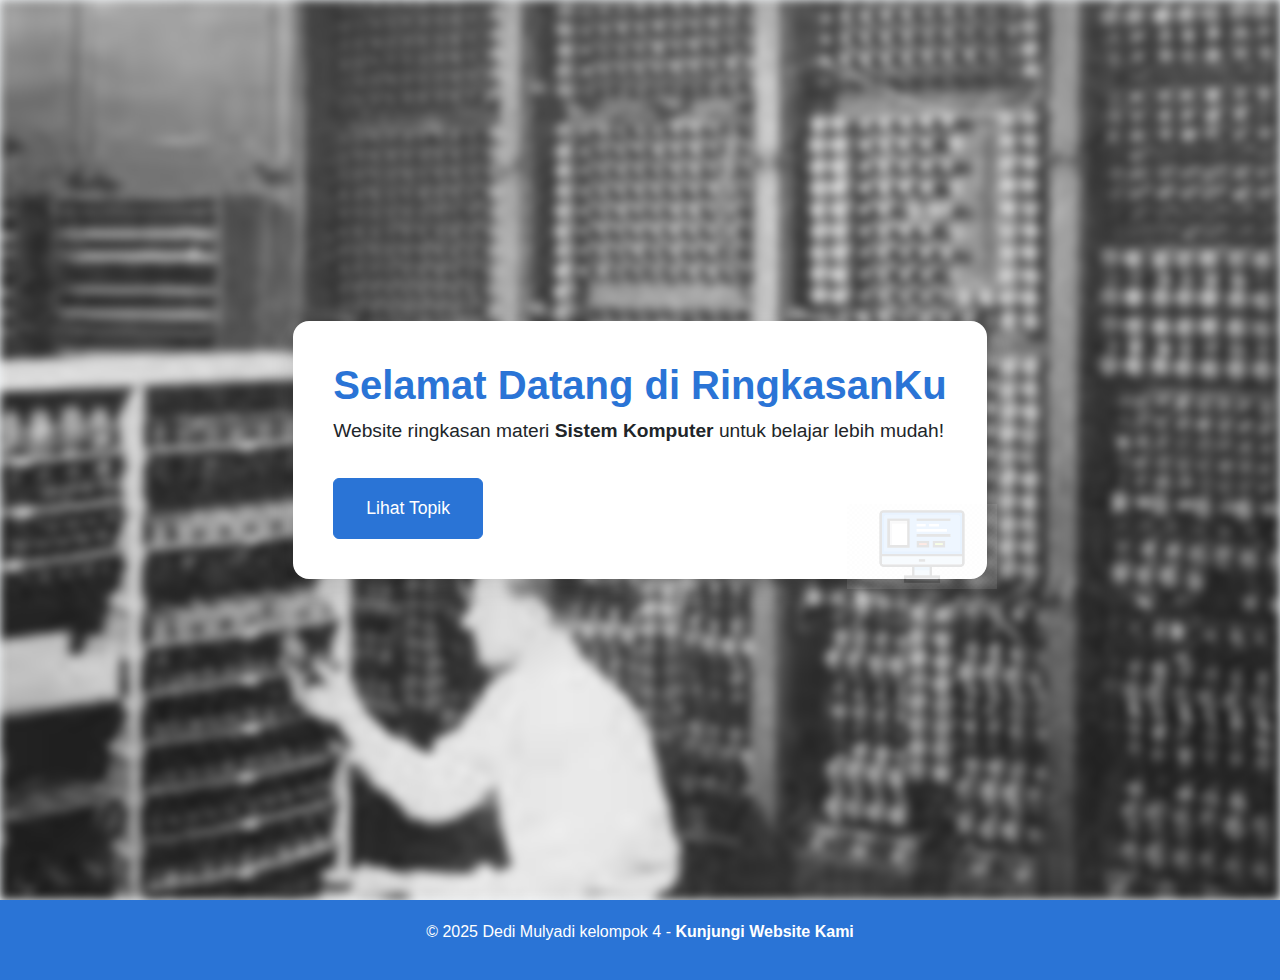
<file: index.html>
<!DOCTYPE html>
<html lang="id">
<head>
  <meta charset="UTF-8" />
  <meta name="viewport" content="width=device-width, initial-scale=1" />
  <title>RingkasanKu - Sistem Komputer</title>
  <link href="https://cdn.jsdelivr.net/npm/bootstrap@5.3.3/dist/css/bootstrap.min.css" rel="stylesheet">
  <style>
    body {
      background-color: #f5f8fa;
      font-family: 'Arial', sans-serif;
    }
    .welcome-box {
      background-color: #ffffff;
      padding: 2.5rem;
      border-radius: 1rem;
      box-shadow: 0 10px 25px rgba(0, 0, 0, 0.1);
      position: relative;
      z-index: 1;
    }
    .welcome-box h1 {
      color: #2a74d6;
      font-size: 2.5rem;
      font-weight: bold;
    }
    .welcome-box p {
      font-size: 1.2rem;
      margin-bottom: 2rem;
    }
    .btn-primary {
      background-color: #2a74d6;
      border-color: #2a74d6;
      padding: 1rem 2rem;
      font-size: 1.1rem;
    }
    .computer-icon {
      position: absolute;
      bottom: -10px;
      right: -10px;
      width: 150px;
      opacity: 0.1;
      z-index: 0;
    }
    .footer {
      text-align: center;
      padding: 20px;
      background-color: #2a74d6;
      color: white;
      font-size: 1rem;
    }
    .footer a {
      color: #ffffff;
      text-decoration: none;
      font-weight: bold;
    }
    .computer-background {
      position: absolute;
      top: 0;
      left: 0;
      width: 100%;
      height: 100%;
      background: url('download (1).jpeg') no-repeat center center fixed;
      background-size: cover;
      filter: blur(5px);
      z-index: -1;
    }
  </style>
</head>
<body>

  <!-- Background Komputer -->
  <div class="computer-background"></div>

  <div class="container d-flex justify-content-center align-items-center" style="min-height: 100vh;">
    <div class="welcome-box">
      <h1>Selamat Datang di RingkasanKu</h1>
      <p>Website ringkasan materi <strong>Sistem Komputer</strong> untuk belajar lebih mudah!</p>
      <a href="topik.html" class="btn btn-primary">Lihat Topik</a>
      <img src="download.png" alt="Ikon Komputer" class="computer-icon">
    </div>
  </div>

  <!-- Footer -->
  <div class="footer">
    <p>© 2025 Dedi Mulyadi kelompok 4 - <a href="https://www.example.com" target="_blank">Kunjungi Website Kami</a></p>
  </div>

</body>
</html>
</file>
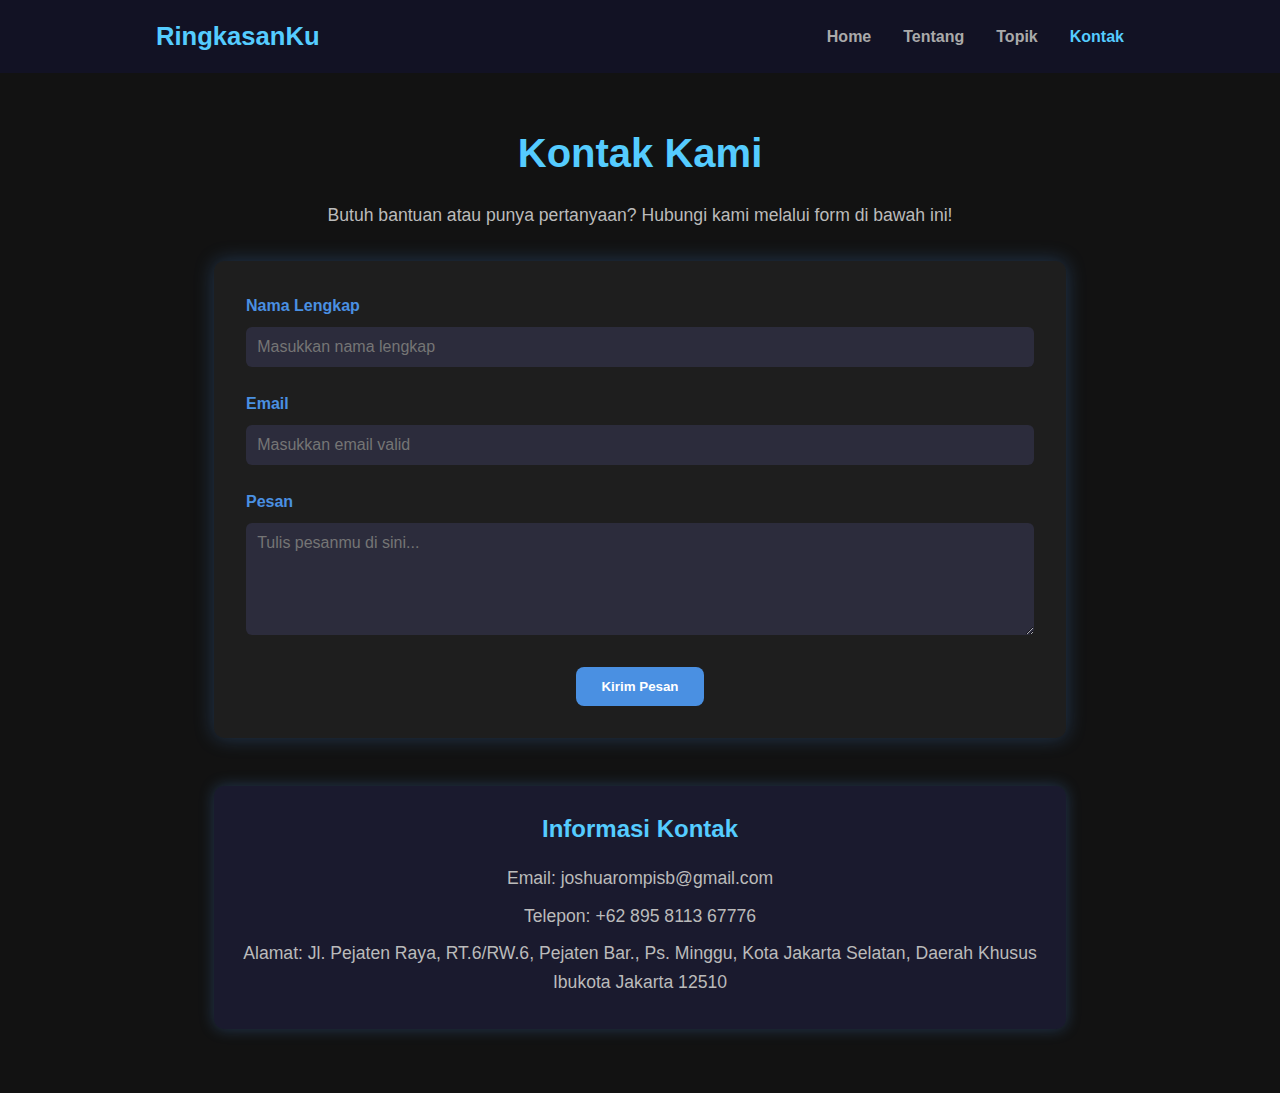
<file: Kontak/kontak.html>
<!DOCTYPE html>
<html lang="id">
<head>
  <meta charset="UTF-8" />
  <meta name="viewport" content="width=device-width, initial-scale=1" />
  <title>Kontak - RingkasanKu</title>
  <link rel="stylesheet" href="kontak.css" />
</head>
<body>

<nav class="navbar">
  <div class="nav-container container">
    <div class="logo">RingkasanKu</div>
    <ul class="nav-links">
      <li><a href="../Main/main.html#home">Home</a></li>
      <li><a href="../Tentang/tentang.html">Tentang</a></li>
      <li><a href="../Topik/topik.html">Topik</a></li>
      <li><a href="#kontak" class="active">Kontak</a></li>
    </ul>
  </div>
</nav>

<main class="container kontak-container">
  <h1>Kontak Kami</h1>
  <p>Butuh bantuan atau punya pertanyaan? Hubungi kami melalui form di bawah ini!</p>
  
  <form class="kontak-form" id="kontakForm" action="#" method="POST" novalidate>
    <label for="nama">Nama Lengkap</label>
    <input type="text" id="nama" name="nama" placeholder="Masukkan nama lengkap" required />

    <label for="email">Email</label>
    <input type="email" id="email" name="email" placeholder="Masukkan email valid" required />

    <label for="pesan">Pesan</label>
    <textarea id="pesan" name="pesan" rows="5" placeholder="Tulis pesanmu di sini..." required></textarea>

    <button type="submit" class="btn">Kirim Pesan</button>
  </form>

  <section class="info-kontak">
    <h2>Informasi Kontak</h2>
    <p>Email: joshuarompisb@gmail.com</p>
    <p>Telepon: +62 895 8113 67776</p>
    <p>Alamat: Jl. Pejaten Raya, RT.6/RW.6, Pejaten Bar., Ps. Minggu, Kota Jakarta Selatan, Daerah Khusus Ibukota Jakarta 12510</p>
  </section>
</main>

<script src="kontak.js"></script>
</body>
</html>
</file>
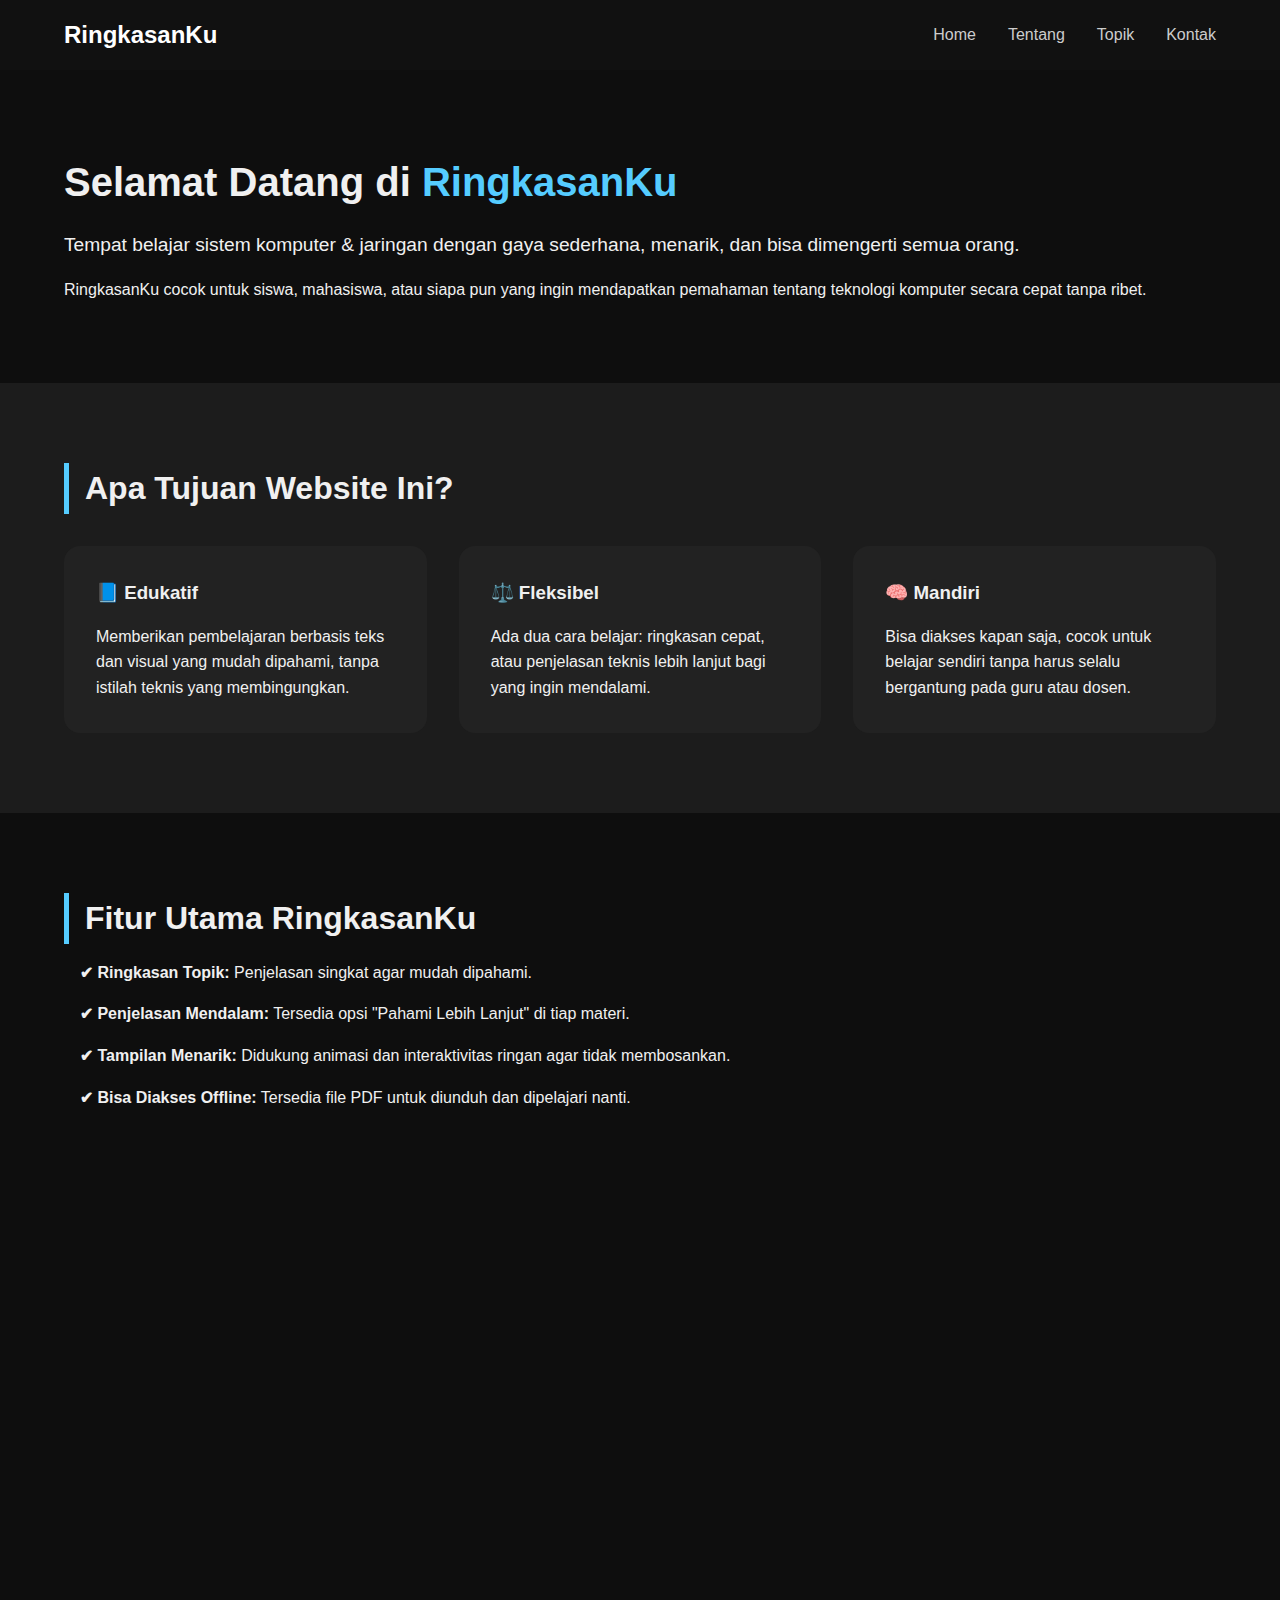
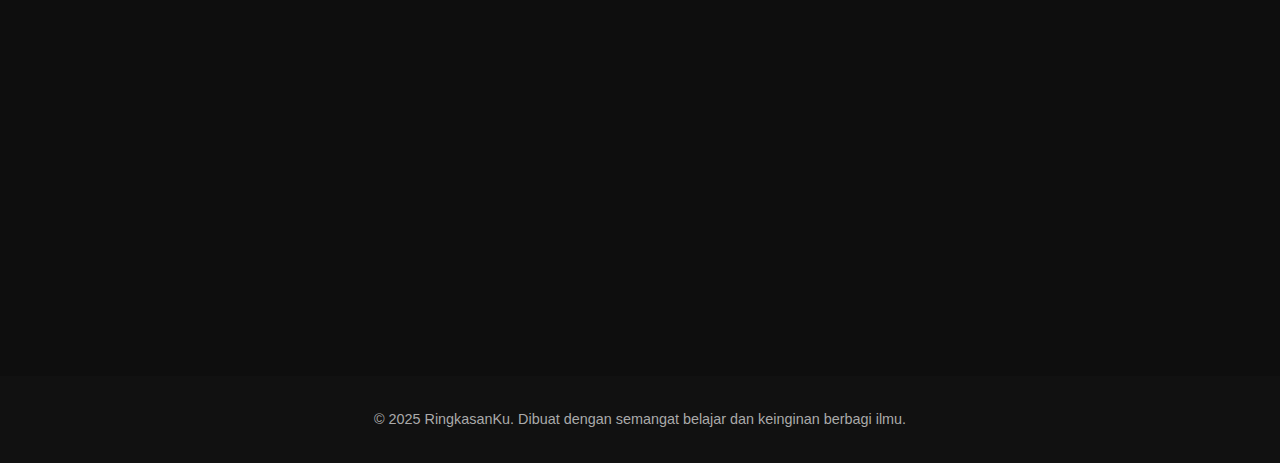
<file: Main/main.html>
<!DOCTYPE html>
<html lang="id">
<head>
  <meta charset="UTF-8">
  <meta name="viewport" content="width=device-width, initial-scale=1.0">
  <title>RingkasanKu - Sistem Komputer & Jaringan</title>
  <link rel="stylesheet" href="main.css">
  <script defer src="main.js"></script>
</head>
<body>
  <!-- Navigasi -->
  <!-- Navbar -->
<nav class="navbar">
  <div class="nav-container container">
    <div class="logo">RingkasanKu</div>
    <ul class="nav-links">
      <li><a href="../Main/main.html#home">Home</a></li>
      <li><a href="../Tentang/tentang.html">Tentang</a></li>
      <li><a href="../Topik/topik.html">Topik</a></li>
      <li><a href="../Kontak/kontak.html">Kontak</a></li>
    </ul>
  </div>
</nav>

  <!-- Bagian 1: Beranda / Opening -->
  <section id="beranda" class="section fade">
    <div class="container">
      <h1>Selamat Datang di <span class="highlight">RingkasanKu</span></h1>
      <p class="lead">Tempat belajar sistem komputer & jaringan dengan gaya sederhana, menarik, dan bisa dimengerti semua orang.</p>
      <p>RingkasanKu cocok untuk siswa, mahasiswa, atau siapa pun yang ingin mendapatkan pemahaman tentang teknologi komputer secara cepat tanpa ribet.</p>
    </div>
  </section>

  <!-- Bagian 2: Tujuan Website -->
  <section class="section fade section-alt">
    <div class="container">
      <h2>Apa Tujuan Website Ini?</h2>
      <div class="grid-3">
        <div class="card">
          <h3>📘 Edukatif</h3>
          <p>Memberikan pembelajaran berbasis teks dan visual yang mudah dipahami, tanpa istilah teknis yang membingungkan.</p>
        </div>
        <div class="card">
          <h3>⚖️ Fleksibel</h3>
          <p>Ada dua cara belajar: ringkasan cepat, atau penjelasan teknis lebih lanjut bagi yang ingin mendalami.</p>
        </div>
        <div class="card">
          <h3>🧠 Mandiri</h3>
          <p>Bisa diakses kapan saja, cocok untuk belajar sendiri tanpa harus selalu bergantung pada guru atau dosen.</p>
        </div>
      </div>
    </div>
  </section>

  <!-- Bagian 3: Fitur Utama -->
  <section class="section fade">
    <div class="container">
      <h2>Fitur Utama RingkasanKu</h2>
      <ul class="fitur-list">
        <li><strong>✔ Ringkasan Topik:</strong> Penjelasan singkat agar mudah dipahami.</li>
        <li><strong>✔ Penjelasan Mendalam:</strong> Tersedia opsi "Pahami Lebih Lanjut" di tiap materi.</li>
        <li><strong>✔ Tampilan Menarik:</strong> Didukung animasi dan interaktivitas ringan agar tidak membosankan.</li>
        <li><strong>✔ Bisa Diakses Offline:</strong> Tersedia file PDF untuk diunduh dan dipelajari nanti.</li>
      </ul>
    </div>
  </section>

  <!-- Bagian 4: Preview Topik Pembelajaran -->
  <section id="topik" class="section fade section-alt">
  <div class="container">
    <h2>Topik Pembelajaran</h2>
    <p class="section-subtitle">Pilih topik yang ingin kamu pelajari. Geser ke kanan untuk melihat semua topik.</p>
    <div class="topik-scroll">
      <div class="topik-card">
        <h3>🖥️ Pengertian Sistem Komputer</h3>
        <p>Memahami sistem komputer sebagai kombinasi perangkat keras, perangkat lunak, dan pengguna.</p>
        <a href="../Topik/materi/pengertian.html" class="btn-outline">Masuk Topik</a>
      </div>
      <div class="topik-card">
        <h3>💾 Sistem Operasi</h3>
        <p>Pelajari peran sistem operasi sebagai pengatur sumber daya dan penghubung antara pengguna dan perangkat.</p>
        <a href="../Topik/materi/sistem-operasi.html" class="btn-outline">Masuk Topik</a>
      </div>
      <div class="topik-card">
        <h3>🛠️ Komponen Perangkat Keras</h3>
        <p>Kenali fungsi komponen seperti CPU, RAM, HDD, dan perangkat input/output.</p>
        <a href="../Topik/materi/hardware.html" class="btn-outline">Masuk Topik</a>
      </div>
      <div class="topik-card">
        <h3>🌐 Jaringan Komputer & Internet</h3>
        <p>Dari LAN hingga internet global, pahami konsep dasar komunikasi antar komputer.</p>
        <a href="../Topik/materi/jaringan.html" class="btn-outline">Masuk Topik</a>
      </div>
      <div class="topik-card">
        <h3>🧩 Berpikir Komputasional</h3>
        <p>Belajar pola pikir logis dan sistematis seperti algoritma, dekomposisi, dan abstraksi.</p>
        <a href="../Topik/materi/komputasional.html" class="btn-outline">Masuk Topik</a>
      </div>
    </div>
  </div>
</section>


  <!-- Bagian 5: Penutup Sederhana -->
  <section class="section fade">
    <div class="container">
      <h2>Siap Mulai Belajar?</h2>
      <p>Klik topik yang ingin kamu pelajari, dan jangan lupa pilih "Pahami Lebih Lanjut" jika ingin penjelasan yang lebih mendalam!</p>
      <a href="../topik/topik.html" class="btn">Lihat Semua Topik</a>
    </div>
  </section>

  <!-- Footer -->
  <footer class="footer">
    <div class="container">
      <p>&copy; 2025 RingkasanKu. Dibuat dengan semangat belajar dan keinginan berbagi ilmu.</p>
    </div>
  </footer>
</body>
</html>
</file>
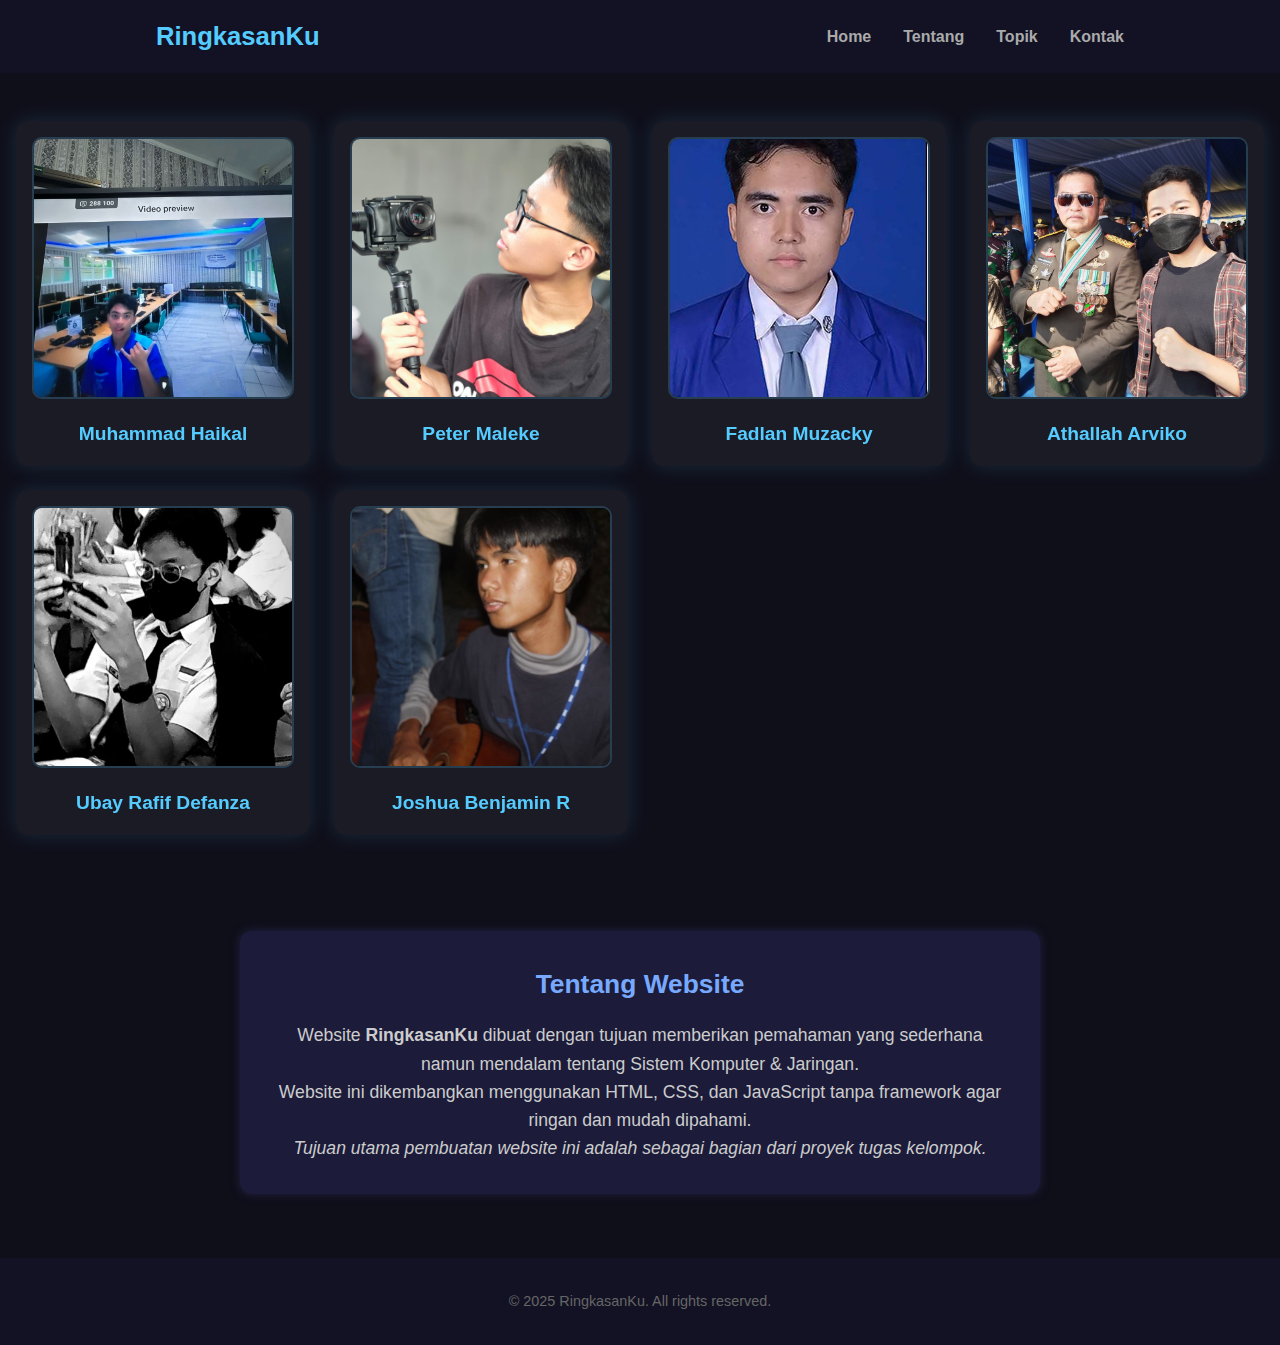
<file: Tentang/tentang.html>
<!DOCTYPE html>
<html lang="id">
<head>
  <meta charset="UTF-8" />
  <meta name="viewport" content="width=device-width, initial-scale=1.0" />
  <title>Tentang Kami - RingkasanKu</title>
  <link rel="stylesheet" href="tentang.css" />
</head>
<body>

  <!-- Navbar sesuai main.html -->
  <nav class="navbar">
    <div class="nav-container container">
      <div class="logo">RingkasanKu</div>
      <ul class="nav-links">
        <li><a href="/Main/main.html#home">Home</a></li>
        <li><a href="/Tentang/tentang.html">Tentang</a></li>
        <li><a href="/Topik/topik.html">Topik</a></li>
        <li><a href="/Kontak/kontak.html#kontak">Kontak</a></li>
      </ul>
    </div>
  </nav>

  <!-- Grid 6 Anggota -->
  <!-- Grid 6 Anggota -->
<section class="anggota-section">
  <div class="anggota-card">
    <img src="/images/anggota1.jpg" alt="Anggota 1">
    <h3>Muhammad Haikal</h3>
  </div>
  <div class="anggota-card">
    <img src="/images/anggota2.jpg" alt="Anggota 2">
    <h3>Peter Maleke</h3>
  </div>
  <div class="anggota-card">
    <img src="/images/anggota3.jpg" alt="Anggota 3">
    <h3>Fadlan Muzacky</h3>
  </div>
  <div class="anggota-card">
    <img src="/images/anggota4.jpg" alt="Anggota 4">
    <h3>Athallah Arviko</h3>
  </div>
  <div class="anggota-card">
    <img src="/images/anggota5.jpg" alt="Anggota 5">
    <h3>Ubay Rafif Defanza</h3>
  </div>
  <div class="anggota-card">
    <img src="/images/anggota6.jpg" alt="Anggota 6">
    <h3>Joshua Benjamin R</h3>
  </div>
</section>


  <!-- Keterangan Tambahan -->
  <div class="keterangan">
    <h2>Tentang Website</h2>
    <p>Website <strong>RingkasanKu</strong> dibuat dengan tujuan memberikan pemahaman yang sederhana namun mendalam tentang Sistem Komputer & Jaringan.</p>
    <p>Website ini dikembangkan menggunakan HTML, CSS, dan JavaScript tanpa framework agar ringan dan mudah dipahami.</p>
    <p><em>Tujuan utama pembuatan website ini adalah sebagai bagian dari proyek tugas kelompok.</em></p>
  </div>

  <!-- Footer -->
  <footer class="footer">
    <p>© 2025 RingkasanKu. All rights reserved.</p>
  </footer>

  <script src="tentang.js"></script>
</body>
</html>
</file>
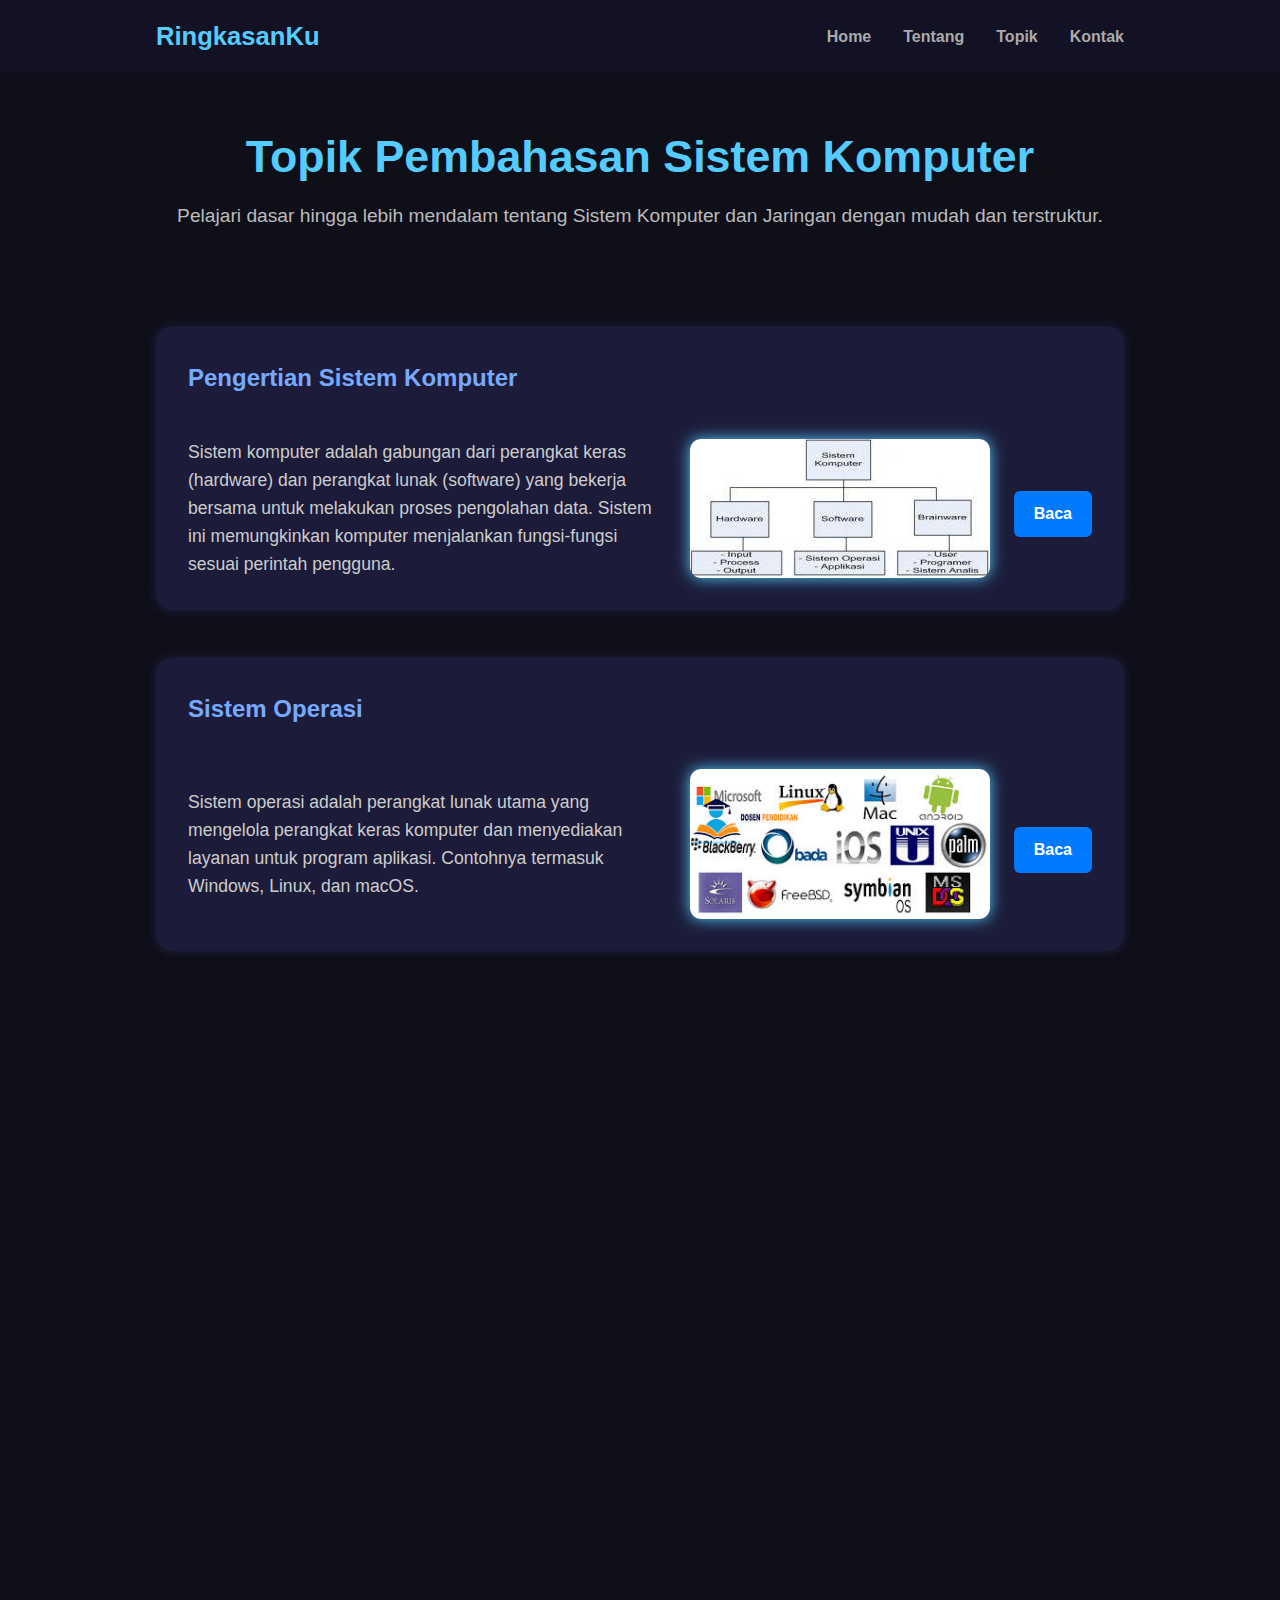
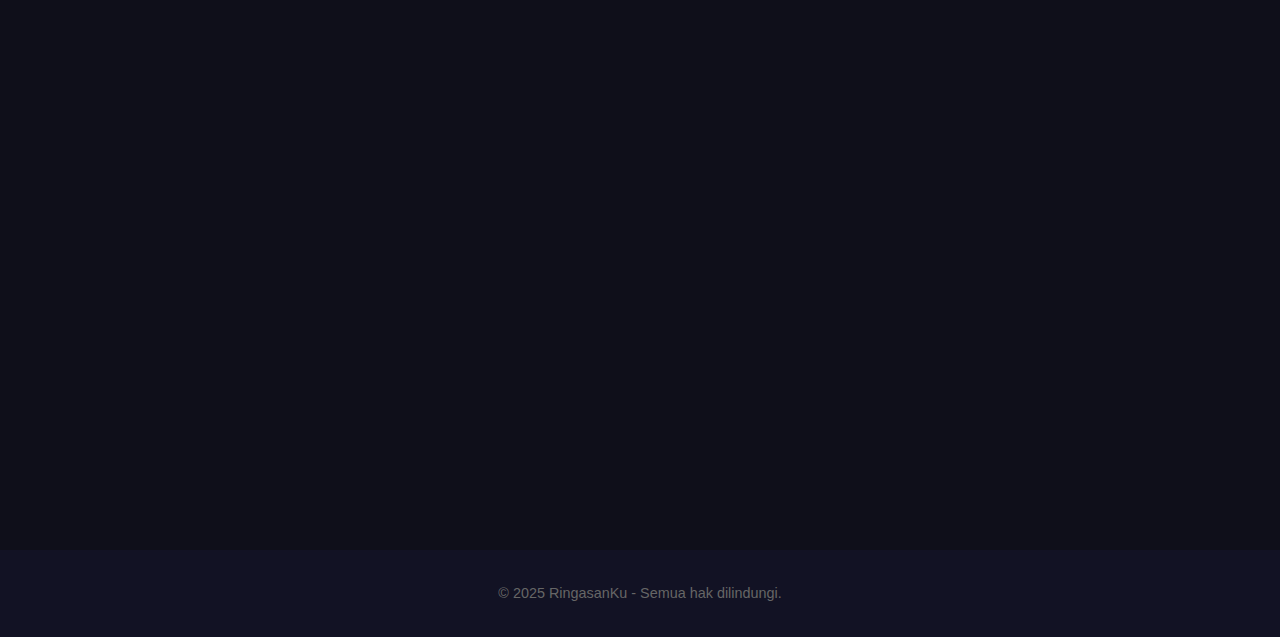
<file: Topik/topik.html>
<!DOCTYPE html>
<html lang="id">
<head>
  <meta charset="UTF-8" />
  <meta name="viewport" content="width=device-width, initial-scale=1" />
  <title>RingkasanKu - Topik Sistem Komputer</title>
  <link rel="stylesheet" href="topik.css" />
</head>
<body>

<nav class="navbar">
  <div class="nav-container container">
    <div class="logo">RingkasanKu</div>
    <ul class="nav-links">
      <li><a href="../Main/main.html#home">Home</a></li>
      <li><a href="../Main/main.html#tentang">Tentang</a></li>
      <li><a href="#topik">Topik</a></li>
      <li><a href="../Kontak/kontak.html#kontak">Kontak</a></li>
    </ul>
  </div>
</nav>

<header class="topik-header">
  <h1>Topik Pembahasan Sistem Komputer</h1>
  <p>Pelajari dasar hingga lebih mendalam tentang Sistem Komputer dan Jaringan dengan mudah dan terstruktur.</p>
</header>

<main class="container">

  <section id="pengertian-sistem-komputer" class="topik-section">
    <h2>Pengertian Sistem Komputer</h2>
    <p>Sistem komputer adalah gabungan dari perangkat keras (hardware) dan perangkat lunak (software) yang bekerja bersama untuk melakukan proses pengolahan data. Sistem ini memungkinkan komputer menjalankan fungsi-fungsi sesuai perintah pengguna.</p>
    <img src="/images/sistem-komputer.png" alt="Ilustrasi Sistem Komputer" />
    <a href="materi/pengertian.html" class="btn">Baca</a>
  </section>

  <section id="sistem-operasi" class="topik-section">
    <h2>Sistem Operasi</h2>
    <p>Sistem operasi adalah perangkat lunak utama yang mengelola perangkat keras komputer dan menyediakan layanan untuk program aplikasi. Contohnya termasuk Windows, Linux, dan macOS.</p>
    <img src="/images/sistem-operasi.png" alt="Ilustrasi Sistem Operasi" />
    <a href="materi/sistem-operasi.html" class="btn">Baca</a>
  </section>

  <section id="komponen-perangkat-keras" class="topik-section">
    <h2>Komponen Perangkat Keras</h2>
    <p>Perangkat keras mencakup semua bagian fisik komputer seperti CPU, RAM, motherboard, hard disk, dan perangkat input/output. Komponen ini bekerja sama untuk menjalankan sistem komputer.</p>
    <img src="/images/komponen-hardware.png" alt="Ilustrasi Komponen Perangkat Keras" />
    <a href="materi/komponen-hardware.html" class="btn">Baca</a>
  </section>

  <section id="jaringan-komputer-internet" class="topik-section">
    <h2>Jaringan Komputer dan Internet</h2>
    <p>Jaringan komputer adalah kumpulan komputer yang saling terhubung untuk berbagi data dan sumber daya. Internet adalah jaringan global yang menghubungkan jutaan komputer di seluruh dunia.</p>
    <img src="/images/jaringan-komputer.png" alt="Ilustrasi Jaringan Komputer dan Internet" />
    <a href="materi/jaringan-komputer.html" class="btn">Baca</a>
  </section>

  <section id="berfikir-komputasional" class="topik-section">
    <h2>Berfikir Komputasional</h2>
    <p>Berfikir komputasional adalah pendekatan untuk memecahkan masalah yang dapat dipecahkan oleh komputer, menggunakan teknik seperti dekomposisi masalah, pola pengenalan, dan algoritma.</p>
    <img src="/images/berfikir-komputasional.png" alt="Ilustrasi Berfikir Komputasional" />
    <a href="materi/berfikir-komputasional.html" class="btn">Baca</a>
  </section>
</main>

<footer class="footer">
  <p>© 2025 RingasanKu - Semua hak dilindungi.</p>
</footer>

<script src="topik.js"></script>
</body>
</html>
</file>
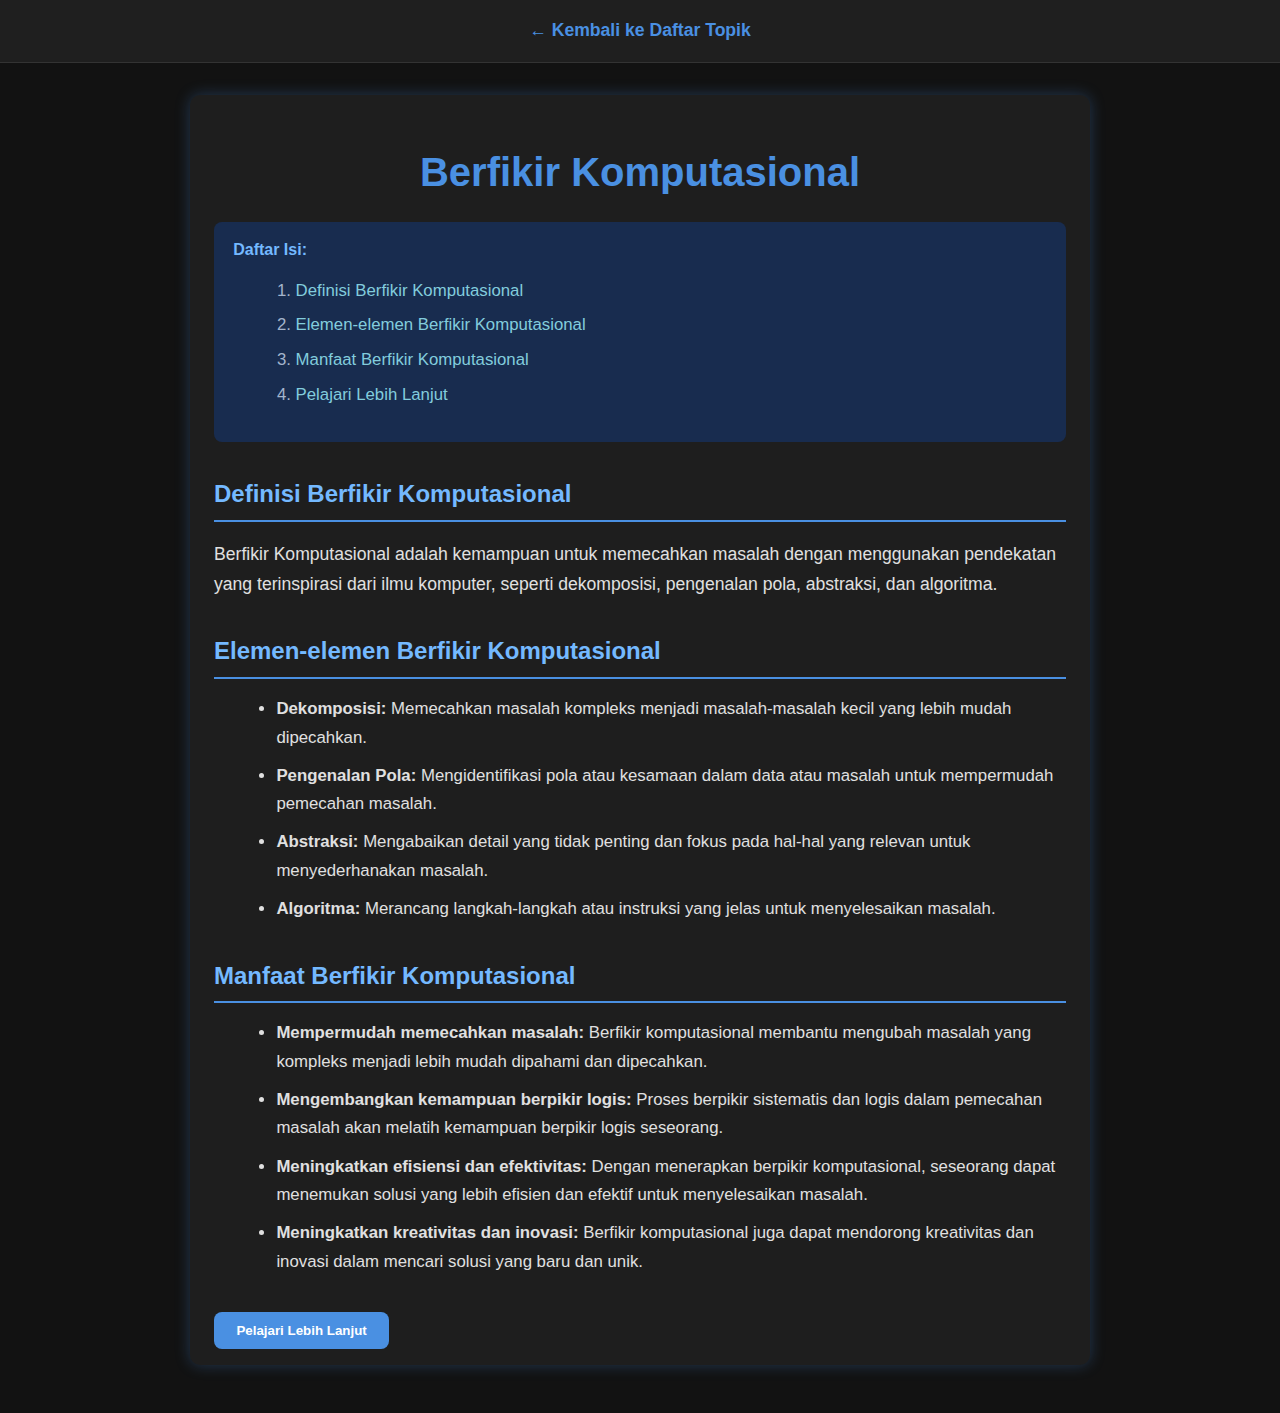
<file: Topik/materi/berfikir-komputasional.html>
<!DOCTYPE html>
<html lang="id">
<head>
  <meta charset="UTF-8" />
  <meta name="viewport" content="width=device-width, initial-scale=1" />
  <title>Materi Berfikir Komputasional - RingkasanKu</title>
  <style>
    /* Reset dan style dasar */
    *, *::before, *::after {
      box-sizing: border-box;
    }
    body {
      margin: 0;
      font-family: 'Segoe UI', Tahoma, Geneva, Verdana, sans-serif;
      background-color: #121212;
      color: #e0e0e0;
      line-height: 1.7;
      min-height: 100vh;
    }
    a {
      color: #4a90e2;
      text-decoration: none;
    }
    a:hover {
      text-decoration: underline;
    }
    nav {
      background-color: #1f1f1f;
      padding: 1rem;
      text-align: center;
      font-weight: 600;
      font-size: 1.1rem;
      border-bottom: 1px solid #333;
    }
    nav a {
      color: #4a90e2;
    }
    .container {
      max-width: 900px;
      margin: 2rem auto 3rem auto;
      padding: 1rem 1.5rem;
      background-color: #1e1e1e;
      border-radius: 10px;
      box-shadow: 0 0 15px rgb(74 144 226 / 0.3);
    }
    h1 {
      color: #4a90e2;
      margin-bottom: 1rem;
      text-align: center;
      font-weight: 700;
      font-size: 2.5rem;
    }
    h2 {
      color: #74b9ff;
      margin-top: 2rem;
      margin-bottom: 1rem;
      font-weight: 700;
      border-bottom: 2px solid #4a90e2;
      padding-bottom: 0.3rem;
    }
    h3 {
      color: #82ccdd;
      margin-top: 1.5rem;
      margin-bottom: 0.7rem;
      font-weight: 600;
    }
    p {
      margin-bottom: 1.2rem;
      font-size: 1.1rem;
    }
    ul, ol {
      margin-left: 1.4rem;
      margin-bottom: 1.2rem;
    }
    ul li, ol li {
      margin-bottom: 0.6rem;
      font-size: 1.05rem;
    }
    .btn {
      display: inline-block;
      background-color: #4a90e2;
      color: #fff;
      padding: 0.7rem 1.4rem;
      border-radius: 8px;
      font-weight: 600;
      cursor: pointer;
      border: none;
      transition: background-color 0.3s ease;
      margin-top: 1rem;
      user-select: none;
    }
    .btn:hover {
      background-color: #2c6cb0;
    }
    #pelajari-lebih-lanjut {
      display: none;
      margin-top: 1.5rem;
      padding: 1.4rem 1.5rem;
      background-color: #2c3e50;
      border-radius: 10px;
      border: 1px solid #4a90e2;
      color: #c5d6f2;
      font-size: 1.05rem;
      line-height: 1.8;
    }
    .daftar-isi {
      background: #182c4f;
      padding: 1rem 1.2rem;
      margin-bottom: 2rem;
      border-radius: 8px;
      font-size: 1rem;
      line-height: 1.5;
      color: #a3b4cc;
      user-select: none;
    }
    .daftar-isi strong {
      color: #74b9ff;
    }
    .daftar-isi a {
      color: #82ccdd;
    }
    .daftar-isi a:hover {
      text-decoration: underline;
    }
    blockquote {
      margin: 1.5rem 0;
      padding-left: 1rem;
      border-left: 4px solid #4a90e2;
      color: #a0b8d6;
      font-style: italic;
    }
    @media (max-width: 600px) {
      .container {
        margin: 1rem;
        padding: 1rem;
      }
      h1 {
        font-size: 2rem;
      }
    }
  </style>
</head>
<body>

<nav>
  <a href="../topik.html">&#8592; Kembali ke Daftar Topik</a>
</nav>

<div class="container">
  <h1>Berfikir Komputasional</h1>

  <div class="daftar-isi">
    <strong>Daftar Isi:</strong>
    <ol>
      <li><a href="#definisi">Definisi Berfikir Komputasional</a></li>
      <li><a href="#elemen">Elemen-elemen Berfikir Komputasional</a></li>
      <li><a href="#manfaat">Manfaat Berfikir Komputasional</a></li>
      <li><a href="#pelajari-lebih-lanjut">Pelajari Lebih Lanjut</a></li>
    </ol>
  </div>

  <section id="definisi">
    <h2>Definisi Berfikir Komputasional</h2>
    <p>
      Berfikir Komputasional adalah kemampuan untuk memecahkan masalah dengan menggunakan pendekatan yang terinspirasi dari ilmu komputer, seperti dekomposisi, pengenalan pola, abstraksi, dan algoritma.
    </p>
  </section>

  <section id="elemen">
    <h2>Elemen-elemen Berfikir Komputasional</h2>
    <ul>
      <li><strong>Dekomposisi:</strong> Memecahkan masalah kompleks menjadi masalah-masalah kecil yang lebih mudah dipecahkan.</li>
      <li><strong>Pengenalan Pola:</strong> Mengidentifikasi pola atau kesamaan dalam data atau masalah untuk mempermudah pemecahan masalah.</li>
      <li><strong>Abstraksi:</strong> Mengabaikan detail yang tidak penting dan fokus pada hal-hal yang relevan untuk menyederhanakan masalah.</li>
      <li><strong>Algoritma:</strong> Merancang langkah-langkah atau instruksi yang jelas untuk menyelesaikan masalah.</li>
    </ul>
  </section>

  <section id="manfaat">
    <h2>Manfaat Berfikir Komputasional</h2>
    <ul>
      <li><strong>Mempermudah memecahkan masalah:</strong> Berfikir komputasional membantu mengubah masalah yang kompleks menjadi lebih mudah dipahami dan dipecahkan.</li>
      <li><strong>Mengembangkan kemampuan berpikir logis:</strong> Proses berpikir sistematis dan logis dalam pemecahan masalah akan melatih kemampuan berpikir logis seseorang.</li>
      <li><strong>Meningkatkan efisiensi dan efektivitas:</strong> Dengan menerapkan berpikir komputasional, seseorang dapat menemukan solusi yang lebih efisien dan efektif untuk menyelesaikan masalah.</li>
      <li><strong>Meningkatkan kreativitas dan inovasi:</strong> Berfikir komputasional juga dapat mendorong kreativitas dan inovasi dalam mencari solusi yang baru dan unik.</li>
    </ul>
  </section>

  <button id="toggle-btn" class="btn" aria-expanded="false" aria-controls="pelajari-lebih-lanjut">
    Pelajari Lebih Lanjut
  </button>

  <section id="pelajari-lebih-lanjut" tabindex="-1" aria-hidden="true">

    <h2>Penjelasan Teknis Berfikir Komputasional</h2>
    <p>
      Berfikir komputasional bukan hanya sekadar menyelesaikan masalah dengan komputer, tetapi juga cara berpikir yang sistematis dan terstruktur yang dapat diaplikasikan dalam berbagai bidang kehidupan dan pekerjaan. Teknik ini berakar dari disiplin ilmu komputer, namun memiliki cakupan luas yang mempengaruhi bagaimana kita menganalisis dan memecahkan masalah secara logis dan efisien.
    </p>

    <h3>Dekomposisi Mendalam</h3>
    <p>
      Dekomposisi adalah proses memecah masalah besar dan kompleks menjadi bagian-bagian kecil yang lebih mudah untuk dipahami dan diselesaikan secara bertahap. Contohnya, dalam mengembangkan perangkat lunak, seorang programmer akan memecah sistem menjadi modul-modul kecil yang independen agar lebih mudah dibuat dan diuji.
    </p>

    <h3>Pengenalan Pola Lanjutan</h3>
    <p>
      Pengenalan pola membantu kita menemukan kemiripan dan pola dalam data yang tampak acak. Ini sangat berguna dalam bidang kecerdasan buatan, pengolahan gambar, dan analisis data. Dengan mengenali pola, proses pengambilan keputusan dan prediksi menjadi lebih akurat dan efisien.
    </p>

    <h3>Abstraksi Kompleks</h3>
    <p>
      Abstraksi adalah teknik menyederhanakan masalah dengan mengabaikan detail yang tidak relevan agar fokus pada inti masalah. Dalam pengembangan sistem, abstraksi memungkinkan pemisahan antara interface dan implementasi, sehingga memudahkan pemeliharaan dan pengembangan lebih lanjut.
    </p>

    <h3>Algoritma dan Desain Solusi</h3>
    <p>
      Algoritma adalah langkah-langkah sistematis yang dirancang untuk menyelesaikan masalah. Algoritma yang baik tidak hanya harus benar, tetapi juga efisien dari segi waktu dan sumber daya. Contoh algoritma termasuk pencarian data, pengurutan, dan algoritma graf yang digunakan dalam jaringan dan komunikasi.
    </p>

    <h3>Penerapan Berfikir Komputasional dalam Dunia Nyata</h3>
    <p>
      Berfikir komputasional tidak hanya berlaku di bidang komputer, tetapi juga di bidang lain seperti matematika, ilmu sosial, bisnis, dan pendidikan. Contohnya, dalam manajemen proyek, pendekatan dekomposisi dan algoritma digunakan untuk menjadwalkan dan mengelola sumber daya secara efisien.
    </p>

    <h3>Manfaat Jangka Panjang</h3>
    <p>
      Menguasai berfikir komputasional dapat meningkatkan kemampuan seseorang untuk memecahkan masalah yang kompleks dengan lebih cepat dan tepat, meningkatkan kreativitas, serta kemampuan beradaptasi dengan teknologi baru yang terus berkembang.
    </p>

  </section>
</div>

<script>
  const toggleBtn = document.getElementById('toggle-btn');
  const pelajariSection = document.getElementById('pelajari-lebih-lanjut');

  toggleBtn.addEventListener('click', () => {
    const isHidden = pelajariSection.style.display === 'none' || pelajariSection.style.display === '';
    if (isHidden) {
      pelajariSection.style.display = 'block';
      toggleBtn.setAttribute('aria-expanded', 'true');
      pelajariSection.setAttribute('aria-hidden', 'false');
      pelajariSection.focus();
      toggleBtn.textContent = 'Tutup Pelajari Lebih Lanjut';
    } else {
      pelajariSection.style.display = 'none';
      toggleBtn.setAttribute('aria-expanded', 'false');
      pelajariSection.setAttribute('aria-hidden', 'true');
      toggleBtn.textContent = 'Pelajari Lebih Lanjut';
    }
  });
</script>

</body>
</html>
</file>
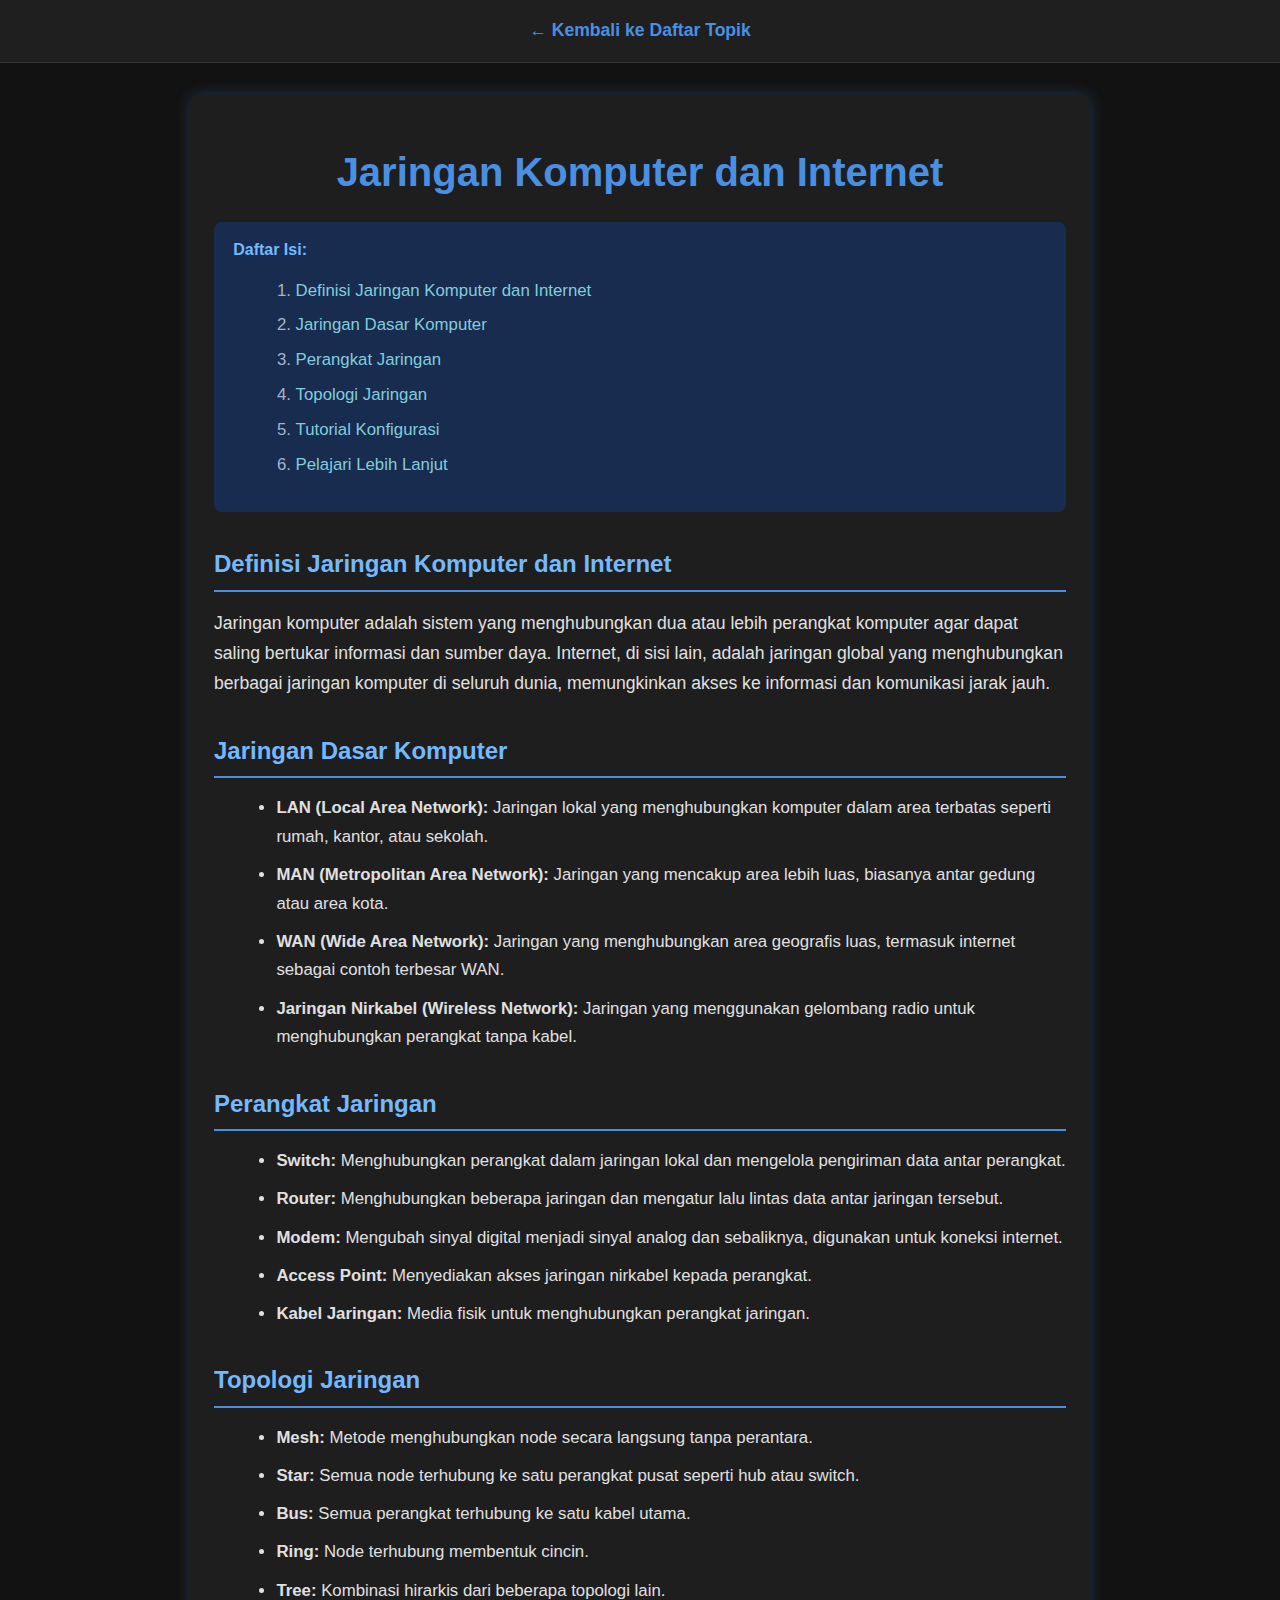
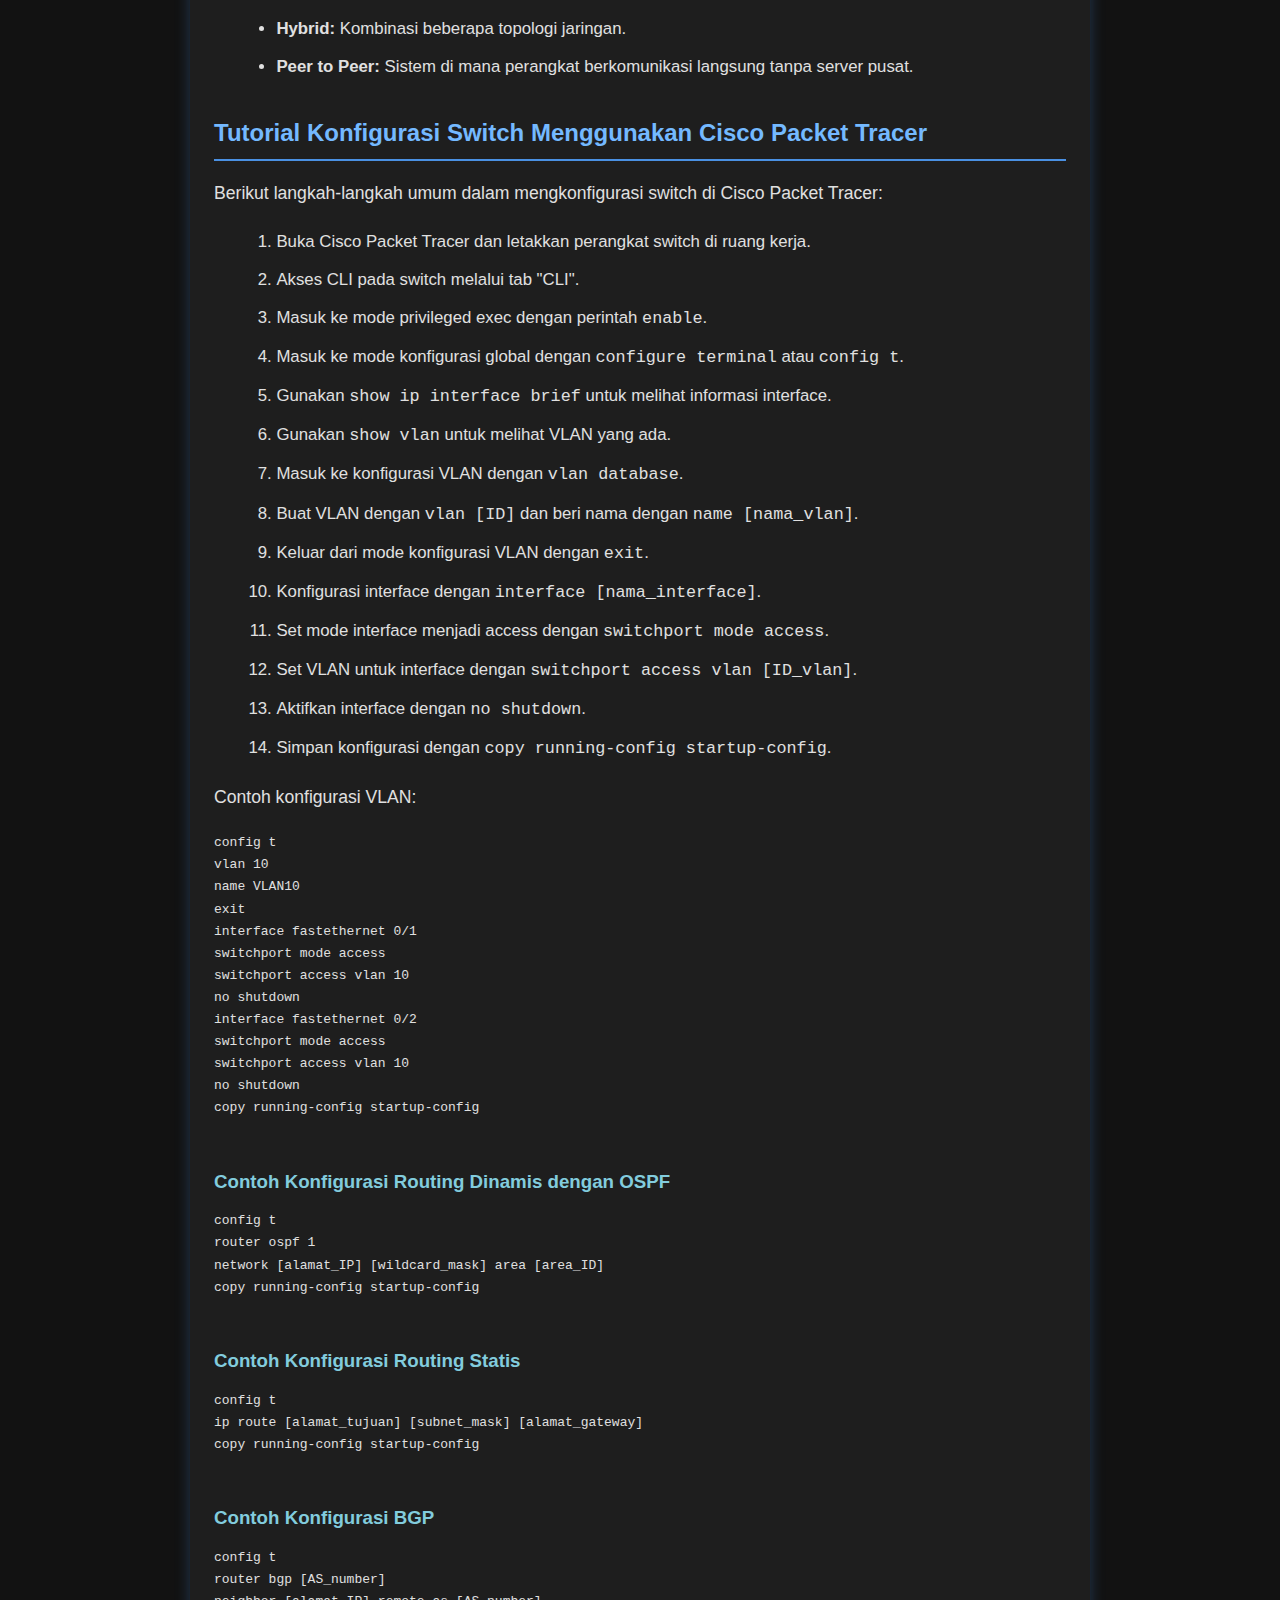
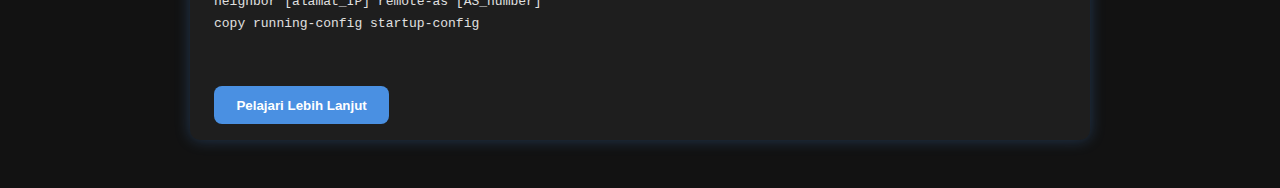
<file: Topik/materi/jaringan-komputer.html>
<!DOCTYPE html>
<html lang="id">
<head>
  <meta charset="UTF-8" />
  <meta name="viewport" content="width=device-width, initial-scale=1" />
  <title>Materi Jaringan Komputer dan Internet - RingkasanKu</title>
  <style>
    /* Reset dan style dasar */
    *, *::before, *::after {
      box-sizing: border-box;
    }
    body {
      margin: 0;
      font-family: 'Segoe UI', Tahoma, Geneva, Verdana, sans-serif;
      background-color: #121212;
      color: #e0e0e0;
      line-height: 1.7;
      min-height: 100vh;
    }
    a {
      color: #4a90e2;
      text-decoration: none;
    }
    a:hover {
      text-decoration: underline;
    }
    nav {
      background-color: #1f1f1f;
      padding: 1rem;
      text-align: center;
      font-weight: 600;
      font-size: 1.1rem;
      border-bottom: 1px solid #333;
    }
    nav a {
      color: #4a90e2;
    }
    .container {
      max-width: 900px;
      margin: 2rem auto 3rem auto;
      padding: 1rem 1.5rem;
      background-color: #1e1e1e;
      border-radius: 10px;
      box-shadow: 0 0 15px rgb(74 144 226 / 0.3);
    }
    h1 {
      color: #4a90e2;
      margin-bottom: 1rem;
      text-align: center;
      font-weight: 700;
      font-size: 2.5rem;
    }
    h2 {
      color: #74b9ff;
      margin-top: 2rem;
      margin-bottom: 1rem;
      font-weight: 700;
      border-bottom: 2px solid #4a90e2;
      padding-bottom: 0.3rem;
    }
    h3 {
      color: #82ccdd;
      margin-top: 1.5rem;
      margin-bottom: 0.7rem;
      font-weight: 600;
    }
    p {
      margin-bottom: 1.2rem;
      font-size: 1.1rem;
    }
    ul, ol {
      margin-left: 1.4rem;
      margin-bottom: 1.2rem;
    }
    ul li, ol li {
      margin-bottom: 0.6rem;
      font-size: 1.05rem;
    }
    .btn {
      display: inline-block;
      background-color: #4a90e2;
      color: #fff;
      padding: 0.7rem 1.4rem;
      border-radius: 8px;
      font-weight: 600;
      cursor: pointer;
      border: none;
      transition: background-color 0.3s ease;
      margin-top: 1rem;
      user-select: none;
    }
    .btn:hover {
      background-color: #2c6cb0;
    }
    #pelajari-lebih-lanjut {
      display: none;
      margin-top: 1.5rem;
      padding: 1.4rem 1.5rem;
      background-color: #2c3e50;
      border-radius: 10px;
      border: 1px solid #4a90e2;
      color: #c5d6f2;
      font-size: 1.05rem;
      line-height: 1.8;
    }
    .daftar-isi {
      background: #182c4f;
      padding: 1rem 1.2rem;
      margin-bottom: 2rem;
      border-radius: 8px;
      font-size: 1rem;
      line-height: 1.5;
      color: #a3b4cc;
      user-select: none;
    }
    .daftar-isi strong {
      color: #74b9ff;
    }
    .daftar-isi a {
      color: #82ccdd;
    }
    .daftar-isi a:hover {
      text-decoration: underline;
    }
    blockquote {
      margin: 1.5rem 0;
      padding-left: 1rem;
      border-left: 4px solid #4a90e2;
      color: #a0b8d6;
      font-style: italic;
    }
    @media (max-width: 600px) {
      .container {
        margin: 1rem;
        padding: 1rem;
      }
      h1 {
        font-size: 2rem;
      }
    }
  </style>
</head>
<body>

<nav>
  <a href="../topik.html">&#8592; Kembali ke Daftar Topik</a>
</nav>

<div class="container">
  <h1>Jaringan Komputer dan Internet</h1>

  <div class="daftar-isi">
    <strong>Daftar Isi:</strong>
    <ol>
      <li><a href="#definisi">Definisi Jaringan Komputer dan Internet</a></li>
      <li><a href="#jaringan-dasar">Jaringan Dasar Komputer</a></li>
      <li><a href="#perangkat-jaringan">Perangkat Jaringan</a></li>
      <li><a href="#topologi">Topologi Jaringan</a></li>
      <li><a href="#konfigurasi">Tutorial Konfigurasi</a></li>
      <li><a href="#pelajari-lebih-lanjut">Pelajari Lebih Lanjut</a></li>
    </ol>
  </div>

  <section id="definisi">
    <h2>Definisi Jaringan Komputer dan Internet</h2>
    <p>
      Jaringan komputer adalah sistem yang menghubungkan dua atau lebih perangkat komputer agar dapat saling bertukar informasi dan sumber daya. Internet, di sisi lain, adalah jaringan global yang menghubungkan berbagai jaringan komputer di seluruh dunia, memungkinkan akses ke informasi dan komunikasi jarak jauh.
    </p>
  </section>

  <section id="jaringan-dasar">
    <h2>Jaringan Dasar Komputer</h2>
    <ul>
      <li><strong>LAN (Local Area Network):</strong> Jaringan lokal yang menghubungkan komputer dalam area terbatas seperti rumah, kantor, atau sekolah.</li>
      <li><strong>MAN (Metropolitan Area Network):</strong> Jaringan yang mencakup area lebih luas, biasanya antar gedung atau area kota.</li>
      <li><strong>WAN (Wide Area Network):</strong> Jaringan yang menghubungkan area geografis luas, termasuk internet sebagai contoh terbesar WAN.</li>
      <li><strong>Jaringan Nirkabel (Wireless Network):</strong> Jaringan yang menggunakan gelombang radio untuk menghubungkan perangkat tanpa kabel.</li>
    </ul>
  </section>

  <section id="perangkat-jaringan">
    <h2>Perangkat Jaringan</h2>
    <ul>
      <li><strong>Switch:</strong> Menghubungkan perangkat dalam jaringan lokal dan mengelola pengiriman data antar perangkat.</li>
      <li><strong>Router:</strong> Menghubungkan beberapa jaringan dan mengatur lalu lintas data antar jaringan tersebut.</li>
      <li><strong>Modem:</strong> Mengubah sinyal digital menjadi sinyal analog dan sebaliknya, digunakan untuk koneksi internet.</li>
      <li><strong>Access Point:</strong> Menyediakan akses jaringan nirkabel kepada perangkat.</li>
      <li><strong>Kabel Jaringan:</strong> Media fisik untuk menghubungkan perangkat jaringan.</li>
    </ul>
  </section>

  <section id="topologi">
    <h2>Topologi Jaringan</h2>
    <ul>
      <li><strong>Mesh:</strong> Metode menghubungkan node secara langsung tanpa perantara.</li>
      <li><strong>Star:</strong> Semua node terhubung ke satu perangkat pusat seperti hub atau switch.</li>
      <li><strong>Bus:</strong> Semua perangkat terhubung ke satu kabel utama.</li>
      <li><strong>Ring:</strong> Node terhubung membentuk cincin.</li>
      <li><strong>Tree:</strong> Kombinasi hirarkis dari beberapa topologi lain.</li>
      <li><strong>Hybrid:</strong> Kombinasi beberapa topologi jaringan.</li>
      <li><strong>Peer to Peer:</strong> Sistem di mana perangkat berkomunikasi langsung tanpa server pusat.</li>
    </ul>
  </section>

  <section id="konfigurasi">
    <h2>Tutorial Konfigurasi Switch Menggunakan Cisco Packet Tracer</h2>
    <p>Berikut langkah-langkah umum dalam mengkonfigurasi switch di Cisco Packet Tracer:</p>
    <ol>
      <li>Buka Cisco Packet Tracer dan letakkan perangkat switch di ruang kerja.</li>
      <li>Akses CLI pada switch melalui tab "CLI".</li>
      <li>Masuk ke mode privileged exec dengan perintah <code>enable</code>.</li>
      <li>Masuk ke mode konfigurasi global dengan <code>configure terminal</code> atau <code>config t</code>.</li>
      <li>Gunakan <code>show ip interface brief</code> untuk melihat informasi interface.</li>
      <li>Gunakan <code>show vlan</code> untuk melihat VLAN yang ada.</li>
      <li>Masuk ke konfigurasi VLAN dengan <code>vlan database</code>.</li>
      <li>Buat VLAN dengan <code>vlan [ID]</code> dan beri nama dengan <code>name [nama_vlan]</code>.</li>
      <li>Keluar dari mode konfigurasi VLAN dengan <code>exit</code>.</li>
      <li>Konfigurasi interface dengan <code>interface [nama_interface]</code>.</li>
      <li>Set mode interface menjadi access dengan <code>switchport mode access</code>.</li>
      <li>Set VLAN untuk interface dengan <code>switchport access vlan [ID_vlan]</code>.</li>
      <li>Aktifkan interface dengan <code>no shutdown</code>.</li>
      <li>Simpan konfigurasi dengan <code>copy running-config startup-config</code>.</li>
    </ol>
    <p>Contoh konfigurasi VLAN:</p>
    <pre>
config t
vlan 10
name VLAN10
exit
interface fastethernet 0/1
switchport mode access
switchport access vlan 10
no shutdown
interface fastethernet 0/2
switchport mode access
switchport access vlan 10
no shutdown
copy running-config startup-config
    </pre>

    <h3>Contoh Konfigurasi Routing Dinamis dengan OSPF</h3>
    <pre>
config t
router ospf 1
network [alamat_IP] [wildcard_mask] area [area_ID]
copy running-config startup-config
    </pre>

    <h3>Contoh Konfigurasi Routing Statis</h3>
    <pre>
config t
ip route [alamat_tujuan] [subnet_mask] [alamat_gateway]
copy running-config startup-config
    </pre>

    <h3>Contoh Konfigurasi BGP</h3>
    <pre>
config t
router bgp [AS_number]
neighbor [alamat_IP] remote-as [AS_number]
copy running-config startup-config
    </pre>
  </section>

  <button id="toggle-btn" class="btn" aria-expanded="false" aria-controls="pelajari-lebih-lanjut">
    Pelajari Lebih Lanjut
  </button>

  <section id="pelajari-lebih-lanjut" tabindex="-1" aria-hidden="true">
    <h2>Penjelasan Teknis Mendalam Jaringan Komputer dan Internet</h2>
    <p>
      Jaringan komputer merupakan fondasi utama dalam dunia teknologi informasi modern. Dengan berbagai jenis dan topologi, jaringan memungkinkan komputer dan perangkat lain untuk saling berkomunikasi, berbagi data, serta sumber daya secara efisien dan aman. Internet sebagai jaringan global memungkinkan akses ke berbagai informasi dan layanan di seluruh dunia.
    </p>

    <h3>Arsitektur Jaringan</h3>
    <p>
      Jaringan komputer dibangun dengan arsitektur yang mengatur bagaimana perangkat saling berhubungan dan berkomunikasi. Arsitektur ini dapat berupa client-server atau peer-to-peer. Pada arsitektur client-server, server menyediakan layanan kepada client, sedangkan dalam peer-to-peer, semua perangkat berperan setara.
    </p>

    <h3>Model Referensi OSI dan TCP/IP</h3>
    <p>
      Untuk memahami komunikasi jaringan secara mendalam, model referensi OSI (Open Systems Interconnection) dan TCP/IP adalah kunci. Model OSI memiliki 7 lapisan, mulai dari fisik hingga aplikasi, yang mengatur bagaimana data dikemas, dikirim, dan diterima.
    </p>
    <ul>
      <li><strong>Lapisan Fisik:</strong> Mengatur transmisi bit melalui media fisik.</li>
      <li><strong>Lapisan Data Link:</strong> Mengatur pengiriman frame antara node dalam jaringan lokal.</li>
      <li><strong>Lapisan Jaringan:</strong> Mengatur pengalamatan dan routing paket antar jaringan.</li>
      <li><strong>Lapisan Transport:</strong> Menjamin pengiriman data yang andal antar host.</li>
      <li><strong>Lapisan Sesi:</strong> Mengatur sesi komunikasi antar aplikasi.</li>
      <li><strong>Lapisan Presentasi:</strong> Mengatur format dan enkripsi data.</li>
      <li><strong>Lapisan Aplikasi:</strong> Menyediakan layanan jaringan untuk aplikasi pengguna.</li>
    </ul>

    <h3>Jenis-Jenis Jaringan dan Media Transmisi</h3>
    <p>
      Jaringan bisa menggunakan media fisik seperti kabel tembaga, serat optik, atau media nirkabel seperti Wi-Fi, Bluetooth. Masing-masing media memiliki kelebihan dan kekurangan dalam kecepatan, jarak, dan keamanan.
    </p>

    <h3>Switch dan Router</h3>
    <p>
      Switch bekerja pada lapisan data link untuk menghubungkan perangkat dalam satu jaringan lokal, sedangkan router bekerja pada lapisan jaringan untuk menghubungkan beberapa jaringan dan mengarahkan paket data ke tujuan yang benar.
    </p>

    <h3>Keamanan Jaringan</h3>
    <p>
      Keamanan jaringan meliputi firewall, VPN, enkripsi data, dan metode autentikasi yang mencegah akses tidak sah dan menjaga integritas data. Sistem deteksi intrusi (IDS) dan sistem pencegahan intrusi (IPS) juga penting untuk melindungi jaringan.
    </p>

    <h3>IP Address dan Subnetting</h3>
    <p>
      IP Address adalah alamat unik untuk setiap perangkat dalam jaringan. Subnetting digunakan untuk membagi jaringan besar menjadi subnet yang lebih kecil untuk efisiensi dan keamanan.
    </p>

    <h3>DNS dan DHCP</h3>
    <p>
      DNS (Domain Name System) menerjemahkan nama domain menjadi alamat IP. DHCP (Dynamic Host Configuration Protocol) secara otomatis memberikan alamat IP kepada perangkat dalam jaringan.
    </p>

    <h3>Teknologi Jaringan Modern</h3>
    <ul>
      <li><strong>IPv6:</strong> Versi terbaru protokol internet dengan alamat lebih panjang untuk mengatasi keterbatasan IPv4.</li>
      <li><strong>Cloud Networking:</strong> Jaringan yang dikelola dan disediakan melalui layanan cloud.</li>
      <li><strong>Software-Defined Networking (SDN):</strong> Mengelola jaringan secara terpusat melalui software untuk fleksibilitas dan otomatisasi.</li>
      <li><strong>Internet of Things (IoT):</strong> Konektivitas perangkat pintar yang luas dan heterogen.</li>
    </ul>

    <h3>Kesimpulan</h3>
    <p>
      Memahami jaringan komputer dan internet adalah kunci dalam era digital saat ini. Dengan pemahaman yang mendalam, kamu bisa mengelola, mengamankan, dan mengoptimalkan jaringan sesuai kebutuhan, baik untuk skala kecil seperti LAN rumahan maupun jaringan besar seperti internet global.
    </p>
  </section>
</div>

<script>
  const toggleBtn = document.getElementById('toggle-btn');
  const pelajariSection = document.getElementById('pelajari-lebih-lanjut');

  toggleBtn.addEventListener('click', () => {
    const isHidden = pelajariSection.style.display === 'none' || pelajariSection.style.display === '';
    if (isHidden) {
      pelajariSection.style.display = 'block';
      toggleBtn.setAttribute('aria-expanded', 'true');
      pelajariSection.setAttribute('aria-hidden', 'false');
      pelajariSection.focus();
      toggleBtn.textContent = 'Tutup Pelajari Lebih Lanjut';
    } else {
      pelajariSection.style.display = 'none';
      toggleBtn.setAttribute('aria-expanded', 'false');
      pelajariSection.setAttribute('aria-hidden', 'true');
      toggleBtn.textContent = 'Pelajari Lebih Lanjut';
    }
  });
</script>

</body>
</html>
</file>
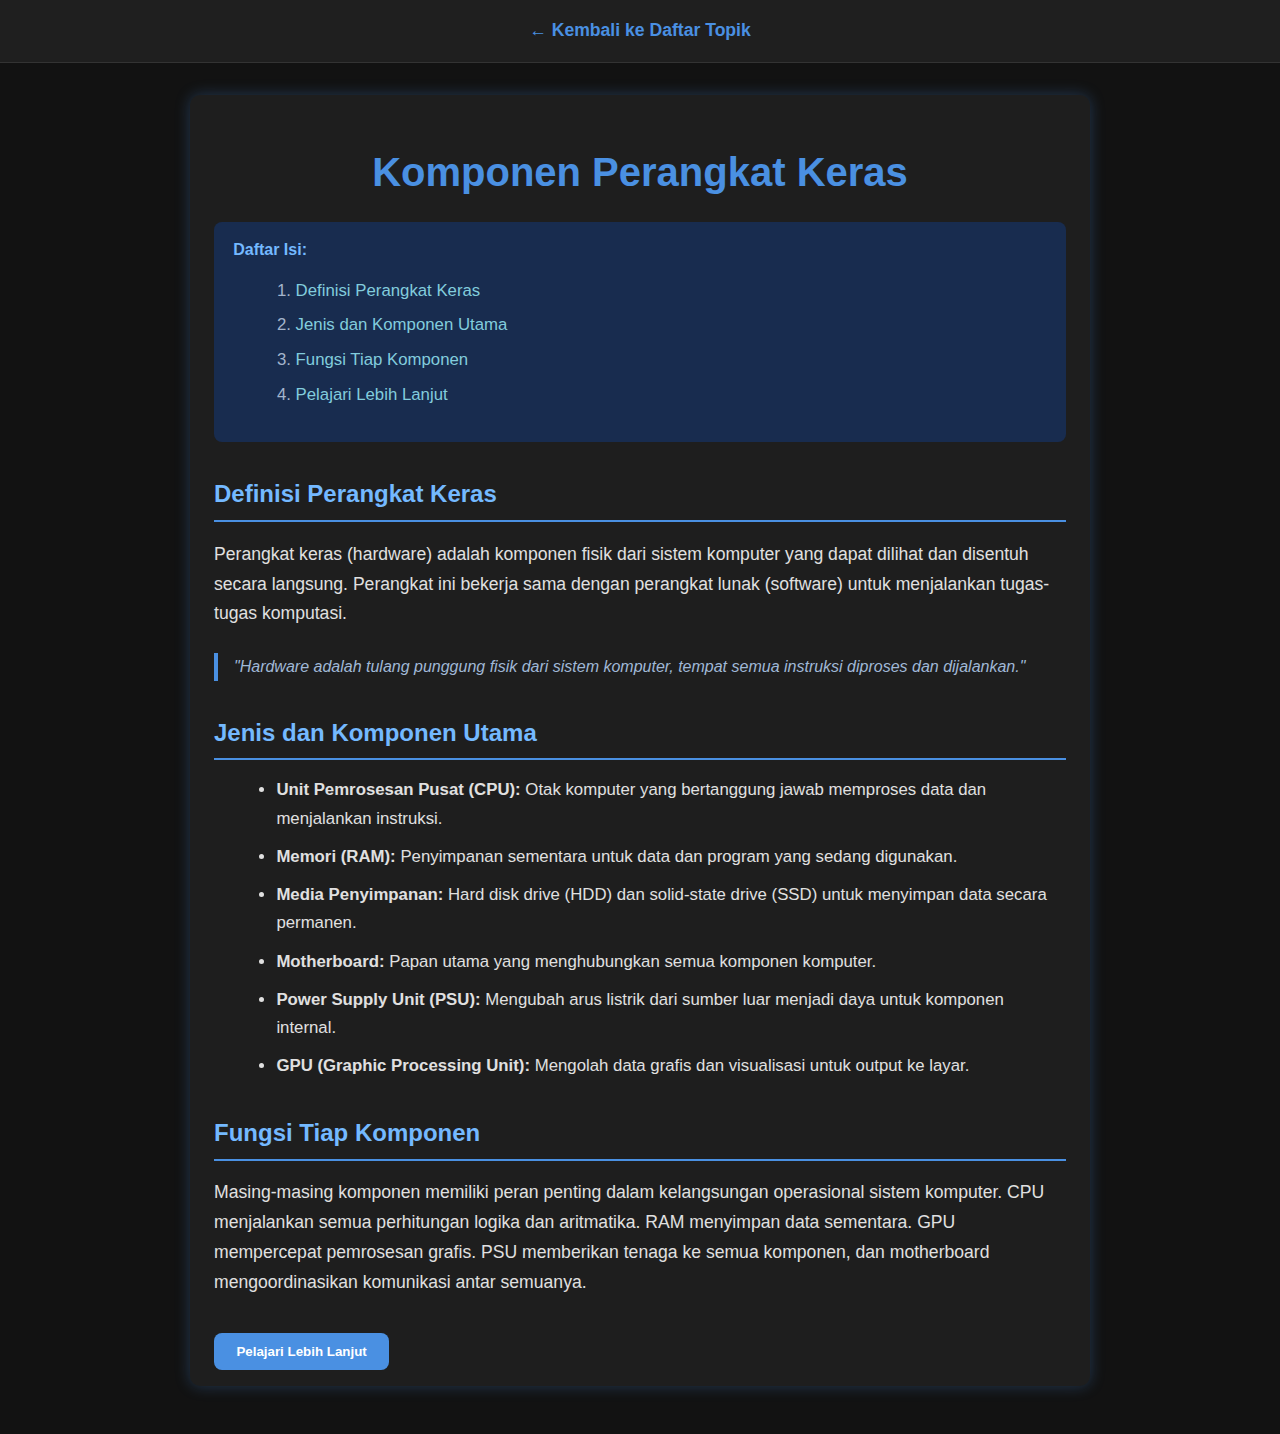
<file: Topik/materi/komponen-hardware.html>
<!DOCTYPE html>
<html lang="id">
<head>
  <meta charset="UTF-8" />
  <meta name="viewport" content="width=device-width, initial-scale=1" />
  <title>Komponen Perangkat Keras - RingkasanKu</title>
  <style>
    *, *::before, *::after {
      box-sizing: border-box;
    }
    body {
      margin: 0;
      font-family: 'Segoe UI', Tahoma, Geneva, Verdana, sans-serif;
      background-color: #121212;
      color: #e0e0e0;
      line-height: 1.7;
      min-height: 100vh;
    }
    a {
      color: #4a90e2;
      text-decoration: none;
    }
    a:hover {
      text-decoration: underline;
    }
    nav {
      background-color: #1f1f1f;
      padding: 1rem;
      text-align: center;
      font-weight: 600;
      font-size: 1.1rem;
      border-bottom: 1px solid #333;
    }
    nav a {
      color: #4a90e2;
    }
    .container {
      max-width: 900px;
      margin: 2rem auto 3rem auto;
      padding: 1rem 1.5rem;
      background-color: #1e1e1e;
      border-radius: 10px;
      box-shadow: 0 0 15px rgb(74 144 226 / 0.3);
    }
    h1 {
      color: #4a90e2;
      margin-bottom: 1rem;
      text-align: center;
      font-weight: 700;
      font-size: 2.5rem;
    }
    h2 {
      color: #74b9ff;
      margin-top: 2rem;
      margin-bottom: 1rem;
      font-weight: 700;
      border-bottom: 2px solid #4a90e2;
      padding-bottom: 0.3rem;
    }
    h3 {
      color: #82ccdd;
      margin-top: 1.5rem;
      margin-bottom: 0.7rem;
      font-weight: 600;
    }
    p {
      margin-bottom: 1.2rem;
      font-size: 1.1rem;
    }
    ul, ol {
      margin-left: 1.4rem;
      margin-bottom: 1.2rem;
    }
    ul li, ol li {
      margin-bottom: 0.6rem;
      font-size: 1.05rem;
    }
    .btn {
      display: inline-block;
      background-color: #4a90e2;
      color: #fff;
      padding: 0.7rem 1.4rem;
      border-radius: 8px;
      font-weight: 600;
      cursor: pointer;
      border: none;
      transition: background-color 0.3s ease;
      margin-top: 1rem;
      user-select: none;
    }
    .btn:hover {
      background-color: #2c6cb0;
    }
    #pelajari-lebih-lanjut {
      display: none;
      margin-top: 1.5rem;
      padding: 1.4rem 1.5rem;
      background-color: #2c3e50;
      border-radius: 10px;
      border: 1px solid #4a90e2;
      color: #c5d6f2;
      font-size: 1.05rem;
      line-height: 1.8;
    }
    .daftar-isi {
      background: #182c4f;
      padding: 1rem 1.2rem;
      margin-bottom: 2rem;
      border-radius: 8px;
      font-size: 1rem;
      line-height: 1.5;
      color: #a3b4cc;
      user-select: none;
    }
    .daftar-isi strong {
      color: #74b9ff;
    }
    .daftar-isi a {
      color: #82ccdd;
    }
    .daftar-isi a:hover {
      text-decoration: underline;
    }
    blockquote {
      margin: 1.5rem 0;
      padding-left: 1rem;
      border-left: 4px solid #4a90e2;
      color: #a0b8d6;
      font-style: italic;
    }
    @media (max-width: 600px) {
      .container {
        margin: 1rem;
        padding: 1rem;
      }
      h1 {
        font-size: 2rem;
      }
    }
  </style>
</head>
<body>

<nav>
  <a href="../topik.html">&#8592; Kembali ke Daftar Topik</a>
</nav>

<div class="container">
  <h1>Komponen Perangkat Keras</h1>

  <div class="daftar-isi">
    <strong>Daftar Isi:</strong>
    <ol>
      <li><a href="#definisi">Definisi Perangkat Keras</a></li>
      <li><a href="#jenis">Jenis dan Komponen Utama</a></li>
      <li><a href="#fungsi">Fungsi Tiap Komponen</a></li>
      <li><a href="#pelajari-lebih-lanjut">Pelajari Lebih Lanjut</a></li>
    </ol>
  </div>

  <section id="definisi">
    <h2>Definisi Perangkat Keras</h2>
    <p>
      Perangkat keras (hardware) adalah komponen fisik dari sistem komputer yang dapat dilihat dan disentuh secara langsung. Perangkat ini bekerja sama dengan perangkat lunak (software) untuk menjalankan tugas-tugas komputasi.
    </p>
    <blockquote>
      "Hardware adalah tulang punggung fisik dari sistem komputer, tempat semua instruksi diproses dan dijalankan."
    </blockquote>
  </section>

  <section id="jenis">
    <h2>Jenis dan Komponen Utama</h2>
    <ul>
      <li><strong>Unit Pemrosesan Pusat (CPU):</strong> Otak komputer yang bertanggung jawab memproses data dan menjalankan instruksi.</li>
      <li><strong>Memori (RAM):</strong> Penyimpanan sementara untuk data dan program yang sedang digunakan.</li>
      <li><strong>Media Penyimpanan:</strong> Hard disk drive (HDD) dan solid-state drive (SSD) untuk menyimpan data secara permanen.</li>
      <li><strong>Motherboard:</strong> Papan utama yang menghubungkan semua komponen komputer.</li>
      <li><strong>Power Supply Unit (PSU):</strong> Mengubah arus listrik dari sumber luar menjadi daya untuk komponen internal.</li>
      <li><strong>GPU (Graphic Processing Unit):</strong> Mengolah data grafis dan visualisasi untuk output ke layar.</li>
    </ul>
  </section>

  <section id="fungsi">
    <h2>Fungsi Tiap Komponen</h2>
    <p>
      Masing-masing komponen memiliki peran penting dalam kelangsungan operasional sistem komputer. CPU menjalankan semua perhitungan logika dan aritmatika. RAM menyimpan data sementara. GPU mempercepat pemrosesan grafis. PSU memberikan tenaga ke semua komponen, dan motherboard mengoordinasikan komunikasi antar semuanya.
    </p>
  </section>

  <button id="toggle-btn" class="btn" aria-expanded="false" aria-controls="pelajari-lebih-lanjut">
    Pelajari Lebih Lanjut
  </button>

  <section id="pelajari-lebih-lanjut" tabindex="-1" aria-hidden="true">

  <h2>Penjelasan Teknis Komponen Perangkat Keras</h2>
  <p>
    Komponen perangkat keras komputer tidak hanya terdiri dari bagian fisik yang terlihat, tetapi juga mencakup arsitektur yang kompleks dan hubungan antarkomponen yang menentukan performa keseluruhan sistem. Berikut adalah penjelasan teknis mendalam dari tiap komponen dan fungsinya dalam ekosistem komputer modern.
  </p>

  <h3>1. CPU dan Arsitekturnya</h3>
  <p>
    CPU (Central Processing Unit) merupakan otak dari komputer. CPU terdiri dari ALU (Arithmetic Logic Unit) yang bertanggung jawab atas operasi logika dan aritmetika, serta CU (Control Unit) yang mengatur eksekusi instruksi.
  </p>
  <ul>
    <li><strong>Register:</strong> Lokasi penyimpanan kecil di dalam CPU untuk menyimpan data sementara selama proses berlangsung.</li>
    <li><strong>Clock Speed:</strong> Diukur dalam GHz, menunjukkan berapa banyak instruksi yang dapat diproses per detik.</li>
    <li><strong>Core dan Thread:</strong> CPU modern memiliki banyak core (inti) dan thread (jalur eksekusi), memungkinkan pemrosesan paralel.</li>
  </ul>

  <h3>2. Memori: RAM, Cache, dan Virtual</h3>
  <ul>
    <li><strong>RAM (Random Access Memory):</strong> Memori volatil yang digunakan untuk menyimpan data sementara selama aplikasi berjalan.</li>
    <li><strong>Cache:</strong> Memori super cepat yang terletak dekat CPU. Cache memiliki tingkatan (L1, L2, L3) untuk akses lebih cepat ke data yang sering digunakan.</li>
    <li><strong>Virtual Memory:</strong> Ruang pada penyimpanan sekunder (biasanya hard disk) yang digunakan sebagai ekstensi RAM melalui mekanisme paging.</li>
  </ul>

  <h3>3. Penyimpanan: HDD vs SSD</h3>
  <ul>
    <li><strong>HDD (Hard Disk Drive):</strong> Penyimpanan magnetik dengan piringan berputar. Lebih murah namun lambat.</li>
    <li><strong>SSD (Solid State Drive):</strong> Penyimpanan berbasis flash tanpa komponen bergerak. Lebih cepat dan tahan lama namun lebih mahal per GB.</li>
    <li><strong>NVMe:</strong> Protokol transfer data yang lebih cepat dari SATA, digunakan oleh SSD modern.</li>
  </ul>

  <h3>4. Motherboard dan Bus</h3>
  <p>
    Motherboard menghubungkan semua komponen komputer dan menyediakan jalur komunikasi (bus).
  </p>
  <ul>
    <li><strong>Bus Data:</strong> Menyampaikan data antar komponen.</li>
    <li><strong>Bus Alamat:</strong> Menyampaikan alamat lokasi memori.</li>
    <li><strong>Bus Kontrol:</strong> Mengatur sinyal kontrol untuk sinkronisasi kerja perangkat.</li>
  </ul>

  <h3>5. Unit Input dan Output (I/O)</h3>
  <ul>
    <li><strong>Input:</strong> Keyboard, mouse, scanner, joystick.</li>
    <li><strong>Output:</strong> Monitor, printer, speaker.</li>
    <li><strong>I/O Controller:</strong> Mengatur transfer data antara CPU dan perangkat I/O.</li>
  </ul>

  <h3>6. GPU dan Proses Paralel</h3>
  <p>
    GPU (Graphics Processing Unit) berfungsi memproses grafik dan visualisasi. GPU modern memiliki ribuan core kecil yang mampu melakukan pemrosesan paralel besar, sangat bermanfaat untuk AI dan render grafis.
  </p>

  <h3>7. PSU dan Manajemen Daya</h3>
  <ul>
    <li><strong>PSU (Power Supply Unit):</strong> Mengubah arus AC ke DC dan menyediakan voltase yang dibutuhkan komponen.</li>
    <li><strong>Effisiensi:</strong> PSU memiliki rating 80+ (Bronze, Silver, Gold) yang menunjukkan efisiensi energi.</li>
  </ul>

  <h3>8. Periferal dan Ekspansi</h3>
  <ul>
    <li><strong>Slot Ekspansi:</strong> PCIe, digunakan untuk menambahkan GPU, sound card, dan lain-lain.</li>
    <li><strong>Port I/O:</strong> USB, HDMI, Ethernet, dan lainnya untuk koneksi ke perangkat eksternal.</li>
  </ul>

  <h3>9. Sistem Pendingin dan Thermal Management</h3>
  <ul>
    <li><strong>Heatsink:</strong> Mengalirkan panas dari CPU ke udara.</li>
    <li><strong>Fan:</strong> Menyirkulasikan udara agar suhu tetap stabil.</li>
    <li><strong>Liquid Cooling:</strong> Sistem pendingin menggunakan cairan untuk kinerja tinggi.</li>
    <li><strong>Thermal Paste:</strong> Pasta konduktor panas di antara CPU dan heatsink untuk meningkatkan efisiensi transfer panas.</li>
  </ul>

  <h3>10. Tren Perkembangan Perangkat Keras</h3>
  <ul>
    <li><strong>Miniaturisasi:</strong> Komponen lebih kecil dan hemat daya untuk perangkat mobile dan IoT.</li>
    <li><strong>AI Acceleration:</strong> Perangkat keras khusus seperti TPU (Tensor Processing Unit) untuk akselerasi pembelajaran mesin.</li>
    <li><strong>Edge Computing Devices:</strong> Komputer mini yang memproses data langsung di lokasi sumber tanpa perlu mengirim ke server pusat.</li>
  </ul>

  <h3>Kesimpulan</h3>
  <p>
    Pemahaman teknis tentang komponen perangkat keras membantu pengguna dan teknisi memahami bagaimana performa komputer terbentuk. Setiap komponen memiliki peran penting dan bekerja dalam sinergi agar sistem berjalan optimal. Dari CPU hingga pendinginan, semua bagian berkontribusi pada kestabilan dan efisiensi sistem komputer secara keseluruhan.
  </p>

</section>
</div>

<script>
  const toggleBtn = document.getElementById('toggle-btn');
  const pelajariSection = document.getElementById('pelajari-lebih-lanjut');

  toggleBtn.addEventListener('click', () => {
    const isHidden = pelajariSection.style.display === 'none' || pelajariSection.style.display === '';
    if (isHidden) {
      pelajariSection.style.display = 'block';
      toggleBtn.setAttribute('aria-expanded', 'true');
      pelajariSection.setAttribute('aria-hidden', 'false');
      pelajariSection.focus();
      toggleBtn.textContent = 'Tutup Pelajari Lebih Lanjut';
    } else {
      pelajariSection.style.display = 'none';
      toggleBtn.setAttribute('aria-expanded', 'false');
      pelajariSection.setAttribute('aria-hidden', 'true');
      toggleBtn.textContent = 'Pelajari Lebih Lanjut';
    }
  });
</script>

</body>
</html>
</file>
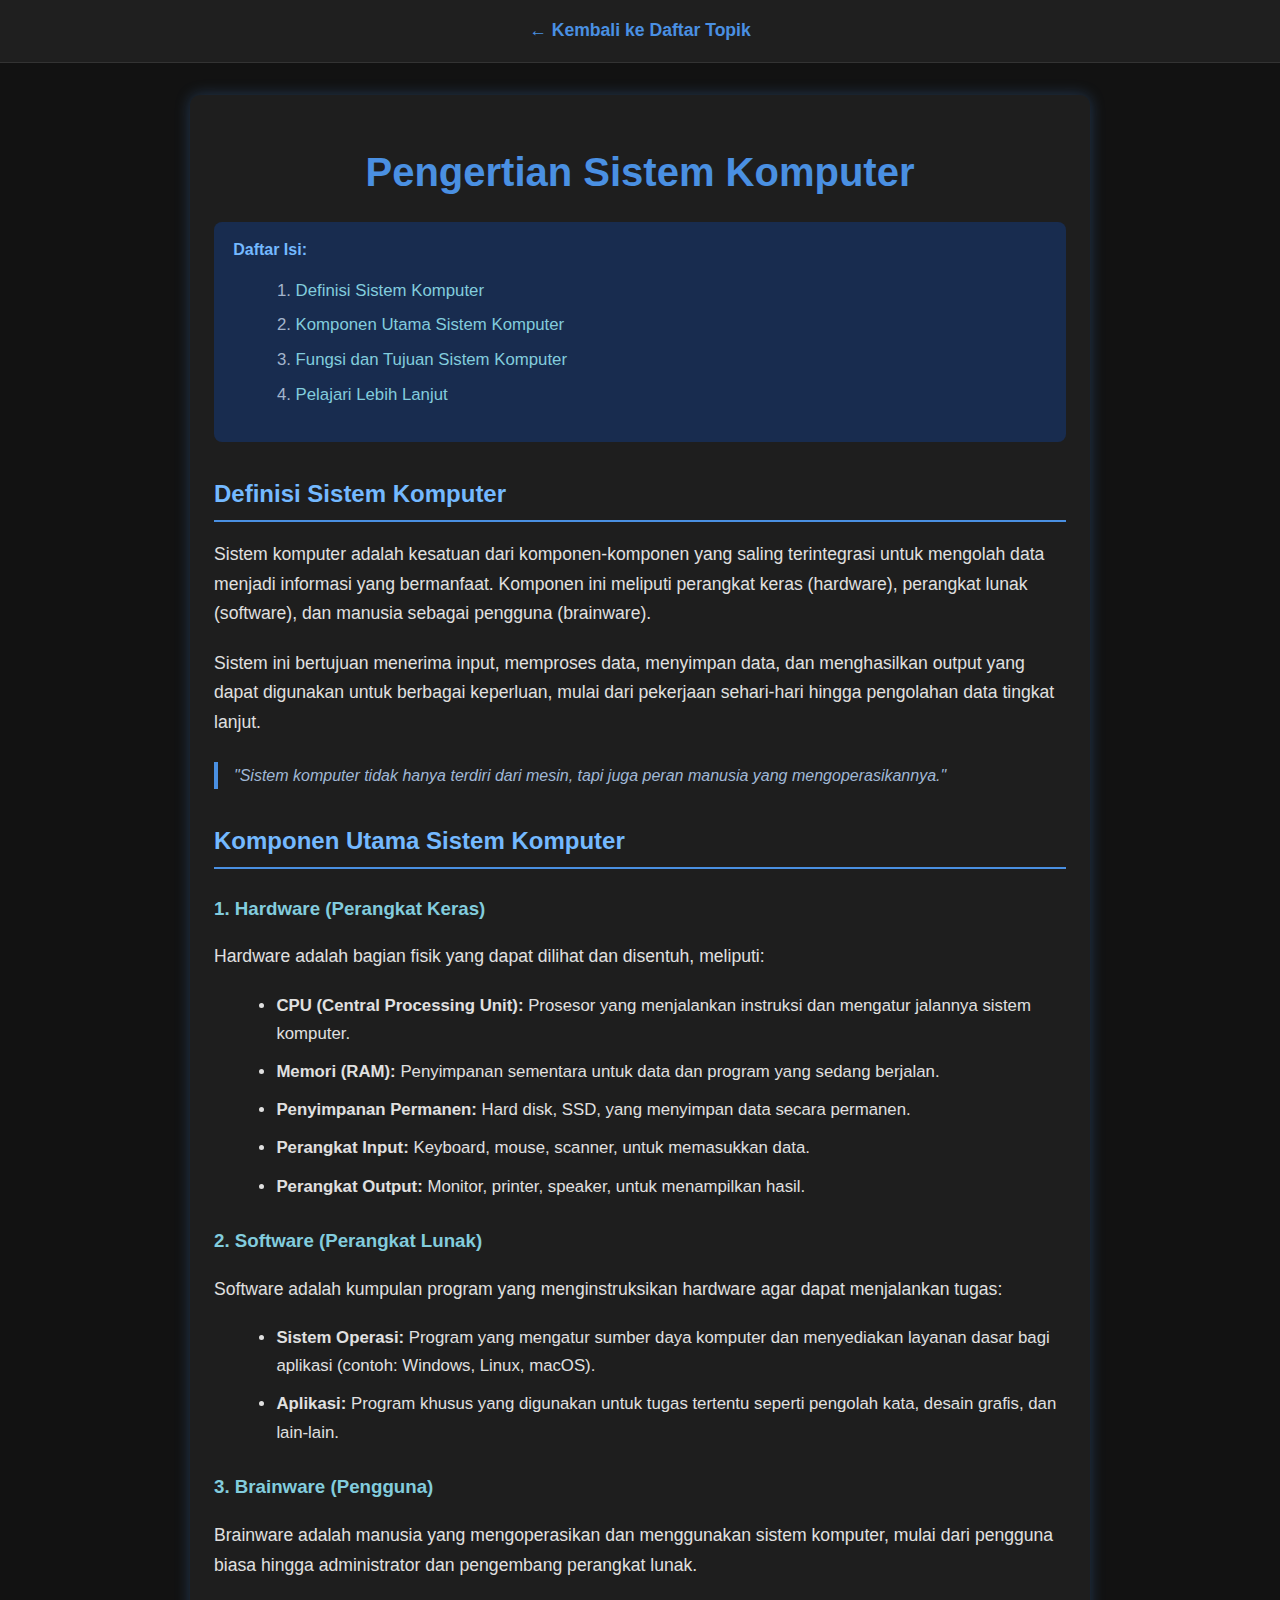
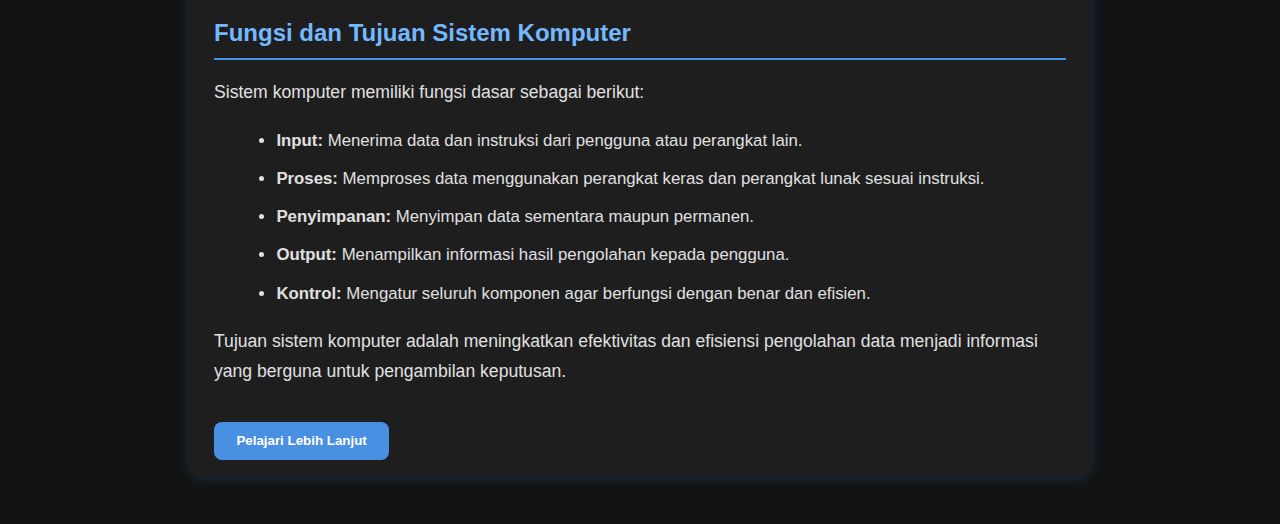
<file: Topik/materi/pengertian.html>
<!DOCTYPE html>
<html lang="id">
<head>
  <meta charset="UTF-8" />
  <meta name="viewport" content="width=device-width, initial-scale=1" />
  <title>Materi Pengertian Sistem Komputer - RingkasanKu</title>
  <style>
    /* Reset dan style dasar */
    *, *::before, *::after {
      box-sizing: border-box;
    }
    body {
      margin: 0;
      font-family: 'Segoe UI', Tahoma, Geneva, Verdana, sans-serif;
      background-color: #121212;
      color: #e0e0e0;
      line-height: 1.7;
      min-height: 100vh;
    }
    a {
      color: #4a90e2;
      text-decoration: none;
    }
    a:hover {
      text-decoration: underline;
    }
    nav {
      background-color: #1f1f1f;
      padding: 1rem;
      text-align: center;
      font-weight: 600;
      font-size: 1.1rem;
      border-bottom: 1px solid #333;
    }
    nav a {
      color: #4a90e2;
    }
    .container {
      max-width: 900px;
      margin: 2rem auto 3rem auto;
      padding: 1rem 1.5rem;
      background-color: #1e1e1e;
      border-radius: 10px;
      box-shadow: 0 0 15px rgb(74 144 226 / 0.3);
    }
    h1 {
      color: #4a90e2;
      margin-bottom: 1rem;
      text-align: center;
      font-weight: 700;
      font-size: 2.5rem;
    }
    h2 {
      color: #74b9ff;
      margin-top: 2rem;
      margin-bottom: 1rem;
      font-weight: 700;
      border-bottom: 2px solid #4a90e2;
      padding-bottom: 0.3rem;
    }
    h3 {
      color: #82ccdd;
      margin-top: 1.5rem;
      margin-bottom: 0.7rem;
      font-weight: 600;
    }
    p {
      margin-bottom: 1.2rem;
      font-size: 1.1rem;
    }
    ul, ol {
      margin-left: 1.4rem;
      margin-bottom: 1.2rem;
    }
    ul li, ol li {
      margin-bottom: 0.6rem;
      font-size: 1.05rem;
    }
    .btn {
      display: inline-block;
      background-color: #4a90e2;
      color: #fff;
      padding: 0.7rem 1.4rem;
      border-radius: 8px;
      font-weight: 600;
      cursor: pointer;
      border: none;
      transition: background-color 0.3s ease;
      margin-top: 1rem;
      user-select: none;
    }
    .btn:hover {
      background-color: #2c6cb0;
    }
    #pelajari-lebih-lanjut {
      display: none;
      margin-top: 1.5rem;
      padding: 1.4rem 1.5rem;
      background-color: #2c3e50;
      border-radius: 10px;
      border: 1px solid #4a90e2;
      color: #c5d6f2;
      font-size: 1.05rem;
      line-height: 1.8;
    }
    .daftar-isi {
      background: #182c4f;
      padding: 1rem 1.2rem;
      margin-bottom: 2rem;
      border-radius: 8px;
      font-size: 1rem;
      line-height: 1.5;
      color: #a3b4cc;
      user-select: none;
    }
    .daftar-isi strong {
      color: #74b9ff;
    }
    .daftar-isi a {
      color: #82ccdd;
    }
    .daftar-isi a:hover {
      text-decoration: underline;
    }
    blockquote {
      margin: 1.5rem 0;
      padding-left: 1rem;
      border-left: 4px solid #4a90e2;
      color: #a0b8d6;
      font-style: italic;
    }
    @media (max-width: 600px) {
      .container {
        margin: 1rem;
        padding: 1rem;
      }
      h1 {
        font-size: 2rem;
      }
    }
  </style>
</head>
<body>

<nav>
  <a href="../topik.html">&#8592; Kembali ke Daftar Topik</a>
</nav>

<div class="container">
  <h1>Pengertian Sistem Komputer</h1>

  <div class="daftar-isi">
    <strong>Daftar Isi:</strong>
    <ol>
      <li><a href="#definisi">Definisi Sistem Komputer</a></li>
      <li><a href="#komponen-utama">Komponen Utama Sistem Komputer</a></li>
      <li><a href="#fungsi">Fungsi dan Tujuan Sistem Komputer</a></li>
      <li><a href="#pelajari-lebih-lanjut">Pelajari Lebih Lanjut</a></li>
    </ol>
  </div>

  <section id="definisi">
    <h2>Definisi Sistem Komputer</h2>
    <p>
      Sistem komputer adalah kesatuan dari komponen-komponen yang saling terintegrasi untuk mengolah data menjadi informasi yang bermanfaat. Komponen ini meliputi perangkat keras (hardware), perangkat lunak (software), dan manusia sebagai pengguna (brainware).
    </p>
    <p>
      Sistem ini bertujuan menerima input, memproses data, menyimpan data, dan menghasilkan output yang dapat digunakan untuk berbagai keperluan, mulai dari pekerjaan sehari-hari hingga pengolahan data tingkat lanjut.
    </p>
    <blockquote>
      "Sistem komputer tidak hanya terdiri dari mesin, tapi juga peran manusia yang mengoperasikannya."
    </blockquote>
  </section>

  <section id="komponen-utama">
    <h2>Komponen Utama Sistem Komputer</h2>

    <h3>1. Hardware (Perangkat Keras)</h3>
    <p>Hardware adalah bagian fisik yang dapat dilihat dan disentuh, meliputi:</p>
    <ul>
      <li><strong>CPU (Central Processing Unit):</strong> Prosesor yang menjalankan instruksi dan mengatur jalannya sistem komputer.</li>
      <li><strong>Memori (RAM):</strong> Penyimpanan sementara untuk data dan program yang sedang berjalan.</li>
      <li><strong>Penyimpanan Permanen:</strong> Hard disk, SSD, yang menyimpan data secara permanen.</li>
      <li><strong>Perangkat Input:</strong> Keyboard, mouse, scanner, untuk memasukkan data.</li>
      <li><strong>Perangkat Output:</strong> Monitor, printer, speaker, untuk menampilkan hasil.</li>
    </ul>

    <h3>2. Software (Perangkat Lunak)</h3>
    <p>Software adalah kumpulan program yang menginstruksikan hardware agar dapat menjalankan tugas:</p>
    <ul>
      <li><strong>Sistem Operasi:</strong> Program yang mengatur sumber daya komputer dan menyediakan layanan dasar bagi aplikasi (contoh: Windows, Linux, macOS).</li>
      <li><strong>Aplikasi:</strong> Program khusus yang digunakan untuk tugas tertentu seperti pengolah kata, desain grafis, dan lain-lain.</li>
    </ul>

    <h3>3. Brainware (Pengguna)</h3>
    <p>Brainware adalah manusia yang mengoperasikan dan menggunakan sistem komputer, mulai dari pengguna biasa hingga administrator dan pengembang perangkat lunak.</p>
  </section>

  <section id="fungsi">
    <h2>Fungsi dan Tujuan Sistem Komputer</h2>
    <p>Sistem komputer memiliki fungsi dasar sebagai berikut:</p>
    <ul>
      <li><strong>Input:</strong> Menerima data dan instruksi dari pengguna atau perangkat lain.</li>
      <li><strong>Proses:</strong> Memproses data menggunakan perangkat keras dan perangkat lunak sesuai instruksi.</li>
      <li><strong>Penyimpanan:</strong> Menyimpan data sementara maupun permanen.</li>
      <li><strong>Output:</strong> Menampilkan informasi hasil pengolahan kepada pengguna.</li>
      <li><strong>Kontrol:</strong> Mengatur seluruh komponen agar berfungsi dengan benar dan efisien.</li>
    </ul>
    <p>Tujuan sistem komputer adalah meningkatkan efektivitas dan efisiensi pengolahan data menjadi informasi yang berguna untuk pengambilan keputusan.</p>
  </section>

  <button id="toggleBtn" class="btn">Pelajari Lebih Lanjut</button>

<section id="pelajari-lebih-lanjut">
  <h2>Penjelasan Teknis Sistem Komputer</h2>
<h3>Siklus Kerja Sistem Komputer</h3>
<p>Sistem komputer bekerja dalam siklus: <strong>Input → Proses → Penyimpanan → Output</strong>, yang dikontrol oleh CPU dan sistem operasi.</p>

<h3>Rincian Komponen Utama</h3>
<ul>
  <li><strong>ALU (Arithmetic Logic Unit):</strong> Melakukan operasi matematika dan logika.</li>
  <li><strong>CU (Control Unit):</strong> Mengatur dan mengontrol jalannya instruksi.</li>
  <li><strong>RAM:</strong> Tempat penyimpanan sementara yang cepat diakses CPU.</li>
  <li><strong>SSD/HDD:</strong> Tempat penyimpanan jangka panjang data dan program.</li>
</ul>

<h3>Peran Sistem Operasi dan Aplikasi</h3>
<p>Sistem operasi menjadi perantara antara pengguna dan perangkat keras. Aplikasi dibangun di atas sistem operasi dan melakukan fungsi khusus yang dibutuhkan pengguna.</p>

<h3>Keamanan dan Pemeliharaan</h3>
<p>Keamanan sistem komputer mencakup perlindungan dari virus, pengaturan hak akses, dan backup data. Pemeliharaan rutin mencegah kerusakan dan menjaga performa.</p>

<h3>Perkembangan Teknologi Komputer</h3>
<p>Dengan adanya <strong>Cloud Computing</strong>, <strong>IoT</strong>, dan <strong>AI</strong>, sistem komputer kini saling terhubung dan dapat belajar serta mengambil keputusan secara otomatis.</p>
  <p>
    Dalam sistem komputer, interaksi antar komponen tidak hanya terjadi di permukaan antara pengguna dan perangkat, tetapi hingga ke level paling bawah seperti arsitektur prosesor, sistem bus, pengalamatan memori, dan komunikasi antar proses. Pemahaman teknis ini penting untuk mereka yang ingin menjadi teknisi, programmer, atau insinyur sistem yang andal.
  </p>

  <h3>1. Arsitektur Sistem Komputer</h3>
  <p>
    Arsitektur sistem komputer merujuk pada struktur dan perilaku komponen dasar dari komputer, termasuk CPU, memori, dan perangkat input/output. Arsitektur ini menentukan bagaimana data diproses dan bagaimana komponen saling berkomunikasi.
  </p>
  <ul>
    <li><strong>CPU (Central Processing Unit)</strong>: Terdiri dari ALU (Arithmetic Logic Unit), CU (Control Unit), dan register. ALU bertugas melakukan operasi aritmetika dan logika, CU mengatur aliran instruksi, dan register menyimpan data sementara yang sangat cepat diakses.</li>
    <li><strong>Instruction Set Architecture (ISA)</strong>: Merupakan himpunan perintah yang dapat dijalankan oleh prosesor. Contoh: x86, ARM, RISC-V.</li>
    <li><strong>Bus Sistem</strong>: Jalur komunikasi antar komponen komputer, termasuk data bus (mengangkut data), address bus (mengangkut alamat memori), dan control bus (mengangkut sinyal kontrol).</li>
  </ul>

  <h3>2. Perangkat Keras: Detail Level Lanjut</h3>
  <p>
    Perangkat keras komputer bukan hanya CPU dan RAM, melainkan sistem kompleks yang bekerja terkoordinasi.
  </p>
  <ul>
    <li><strong>Memori Utama (RAM)</strong>: Bersifat volatile dan digunakan untuk menyimpan data dan instruksi yang sedang diproses. RAM bekerja dengan prinsip random access, artinya data bisa diakses secara acak tanpa perlu membaca urutan.</li>
    <li><strong>ROM (Read Only Memory)</strong>: Menyimpan firmware dan tidak bisa ditulis ulang dengan mudah. Salah satu jenis ROM adalah BIOS/UEFI.</li>
    <li><strong>Cache Memory</strong>: Memori kecil dan sangat cepat yang terletak dekat dengan CPU. Memiliki tingkatan: L1, L2, dan L3 cache, yang berfungsi menyimpan data yang sering digunakan agar mempercepat akses.</li>
    <li><strong>Motherboard</strong>: Papan sirkuit utama yang menghubungkan semua komponen, termasuk soket CPU, slot RAM, chipset, slot ekspansi, dan antarmuka I/O.</li>
    <li><strong>Power Supply Unit (PSU)</strong>: Mengubah arus listrik AC dari sumber eksternal menjadi DC dan mendistribusikan ke komponen internal komputer.</li>
  </ul>

  <h3>3. Sistem Operasi dan Manajemen Sumber Daya</h3>
  <p>
    Sistem operasi (OS) adalah perangkat lunak inti yang mengatur seluruh sumber daya komputer. Fungsi utamanya termasuk manajemen proses, memori, file, perangkat, dan keamanan.
  </p>
  <ul>
    <li><strong>Process Management</strong>: OS menjadwalkan eksekusi proses menggunakan algoritma seperti Round Robin, First Come First Serve (FCFS), dan Shortest Job First (SJF).</li>
    <li><strong>Threading</strong>: Proses dapat memiliki beberapa thread (utas) yang berjalan paralel untuk meningkatkan efisiensi.</li>
    <li><strong>Memory Management</strong>: Termasuk paging dan segmentation. Virtual memory memungkinkan komputer menggunakan sebagian hard disk sebagai perpanjangan RAM.</li>
    <li><strong>File System</strong>: Menyusun data di storage dalam struktur direktori. Contoh: FAT32, NTFS, ext4.</li>
    <li><strong>Device Drivers</strong>: Menghubungkan OS dengan perangkat keras. Misalnya driver GPU, printer, dan mouse.</li>
  </ul>

  <h3>4. Bahasa Mesin dan Assembly</h3>
  <p>
    Di level paling dasar, komputer hanya memahami instruksi dalam bentuk bilangan biner. Bahasa mesin terdiri dari opcode (operation code) dan operand. Contoh: <code>10110000 01100001</code> dapat berarti "load nilai 97 ke register AL".
  </p>
  <p>
    Bahasa assembly adalah representasi tekstual dari instruksi mesin. Misalnya:
  </p>
  <pre>
    MOV AL, 61h   ; Memindahkan nilai 61h (97 desimal) ke register AL
    ADD AL, 1     ; Menambahkan 1 ke nilai dalam AL
  </pre>
  <p>
    Assembly berbeda antara arsitektur x86 dan ARM, dan membutuhkan assembler seperti NASM atau GAS untuk dikompilasi menjadi kode mesin.
  </p>

  <h3>5. Interupsi dan Sistem I/O</h3>
  <p>
    Komputer tidak bisa terus-menerus menunggu input dari perangkat luar. Untuk itu, digunakan mekanisme interupsi. Ketika perangkat seperti keyboard atau mouse mengirim sinyal interupsi, CPU akan menghentikan eksekusi sementara dan menjalankan Interrupt Service Routine (ISR).
  </p>
  <p>
    <strong>DMA (Direct Memory Access)</strong> memungkinkan perangkat I/O mentransfer data ke/dari memori tanpa melibatkan CPU, sehingga meningkatkan efisiensi.
  </p>

  <h3>6. Booting dan BIOS/UEFI</h3>
  <p>
    Saat komputer pertama kali dinyalakan, BIOS (Basic Input Output System) atau UEFI (pengganti BIOS modern) akan memulai proses booting:
  </p>
  <ol>
    <li>POST (Power-On Self Test)</li>
    <li>Mencari perangkat bootable (HDD, SSD, USB)</li>
    <li>Memuat bootloader ke memori (seperti GRUB atau Windows Boot Manager)</li>
    <li>Bootloader memuat kernel OS dan memulai sistem</li>
  </ol>

  <h3>7. Jaringan Komputer dalam Sistem</h3>
  <p>
    Sistem komputer modern hampir selalu terhubung dalam jaringan. Ini melibatkan NIC (Network Interface Card), stack protokol TCP/IP, dan perangkat jaringan seperti switch/router.
  </p>
  <p>
    Komunikasi jaringan mengikuti model OSI (Open System Interconnection) dengan 7 lapisan, mulai dari fisik (cable/wifi) hingga aplikasi (HTTP, FTP).
  </p>

  <h3>8. Virtualisasi dan Cloud</h3>
  <p>
    Virtualisasi memungkinkan menjalankan beberapa sistem operasi di atas satu perangkat keras fisik. Hypervisor seperti VMware dan VirtualBox mengelola VM (Virtual Machines). Teknologi ini adalah fondasi dari cloud computing, di mana sumber daya komputer disediakan melalui internet.
  </p>

  <h3>9. Keamanan Sistem Komputer</h3>
  <p>
    Keamanan sistem mencakup proteksi terhadap malware, serangan siber, dan akses tidak sah. Teknik pengamanan termasuk:
  </p>
  <ul>
    <li>Antivirus dan firewall</li>
    <li>Enkripsi data (AES, RSA)</li>
    <li>Autentikasi ganda (2FA)</li>
    <li>Sandboxing aplikasi</li>
    <li>Hak akses berbasis peran (RBAC)</li>
  </ul>

  <h3>10. Perkembangan Sistem Komputer Modern</h3>
  <p>
    Sistem komputer kini mengarah ke efisiensi energi, kecerdasan buatan, dan komputasi kuantum. Beberapa tren besar:
  </p>
  <ul>
    <li>Edge computing: pemrosesan data di dekat sumber data (IoT)</li>
    <li>Neuromorphic computing: meniru cara kerja otak manusia</li>
    <li>ARM-based architecture: hemat daya, kini populer di laptop dan server</li>
    <li>Quantum computing: menggunakan qubit untuk melakukan komputasi kompleks</li>
  </ul>

  <h3>Kesimpulan</h3>
  <p>
    Sistem komputer tidak sesederhana yang terlihat di permukaan. Mulai dari arsitektur fisik hingga logika perangkat lunak, semuanya bekerja dengan mekanisme yang presisi dan kompleks. Pemahaman mendalam tentang cara kerja internal komputer memungkinkan kita merancang, memprogram, dan memelihara sistem yang lebih efisien dan aman. Untuk kamu yang ingin lebih jauh terjun ke dunia teknik komputer, memahami detail-detail teknis ini adalah fondasi utama untuk membangun kompetensi yang solid.
  </p>
</section>

<script>
  document.addEventListener('DOMContentLoaded', () => {
    const toggleBtn = document.getElementById('toggleBtn');
    const pelajari = document.getElementById('pelajari-lebih-lanjut');

    toggleBtn.addEventListener('click', () => {
      if (pelajari.style.display === 'block') {
        pelajari.style.display = 'none';
        toggleBtn.textContent = 'Pelajari Lebih Lanjut';
      } else {
        pelajari.style.display = 'block';
        toggleBtn.textContent = 'Sembunyikan';
        pelajari.scrollIntoView({ behavior: 'smooth' });
      }
    });
  });
</script>
</file>
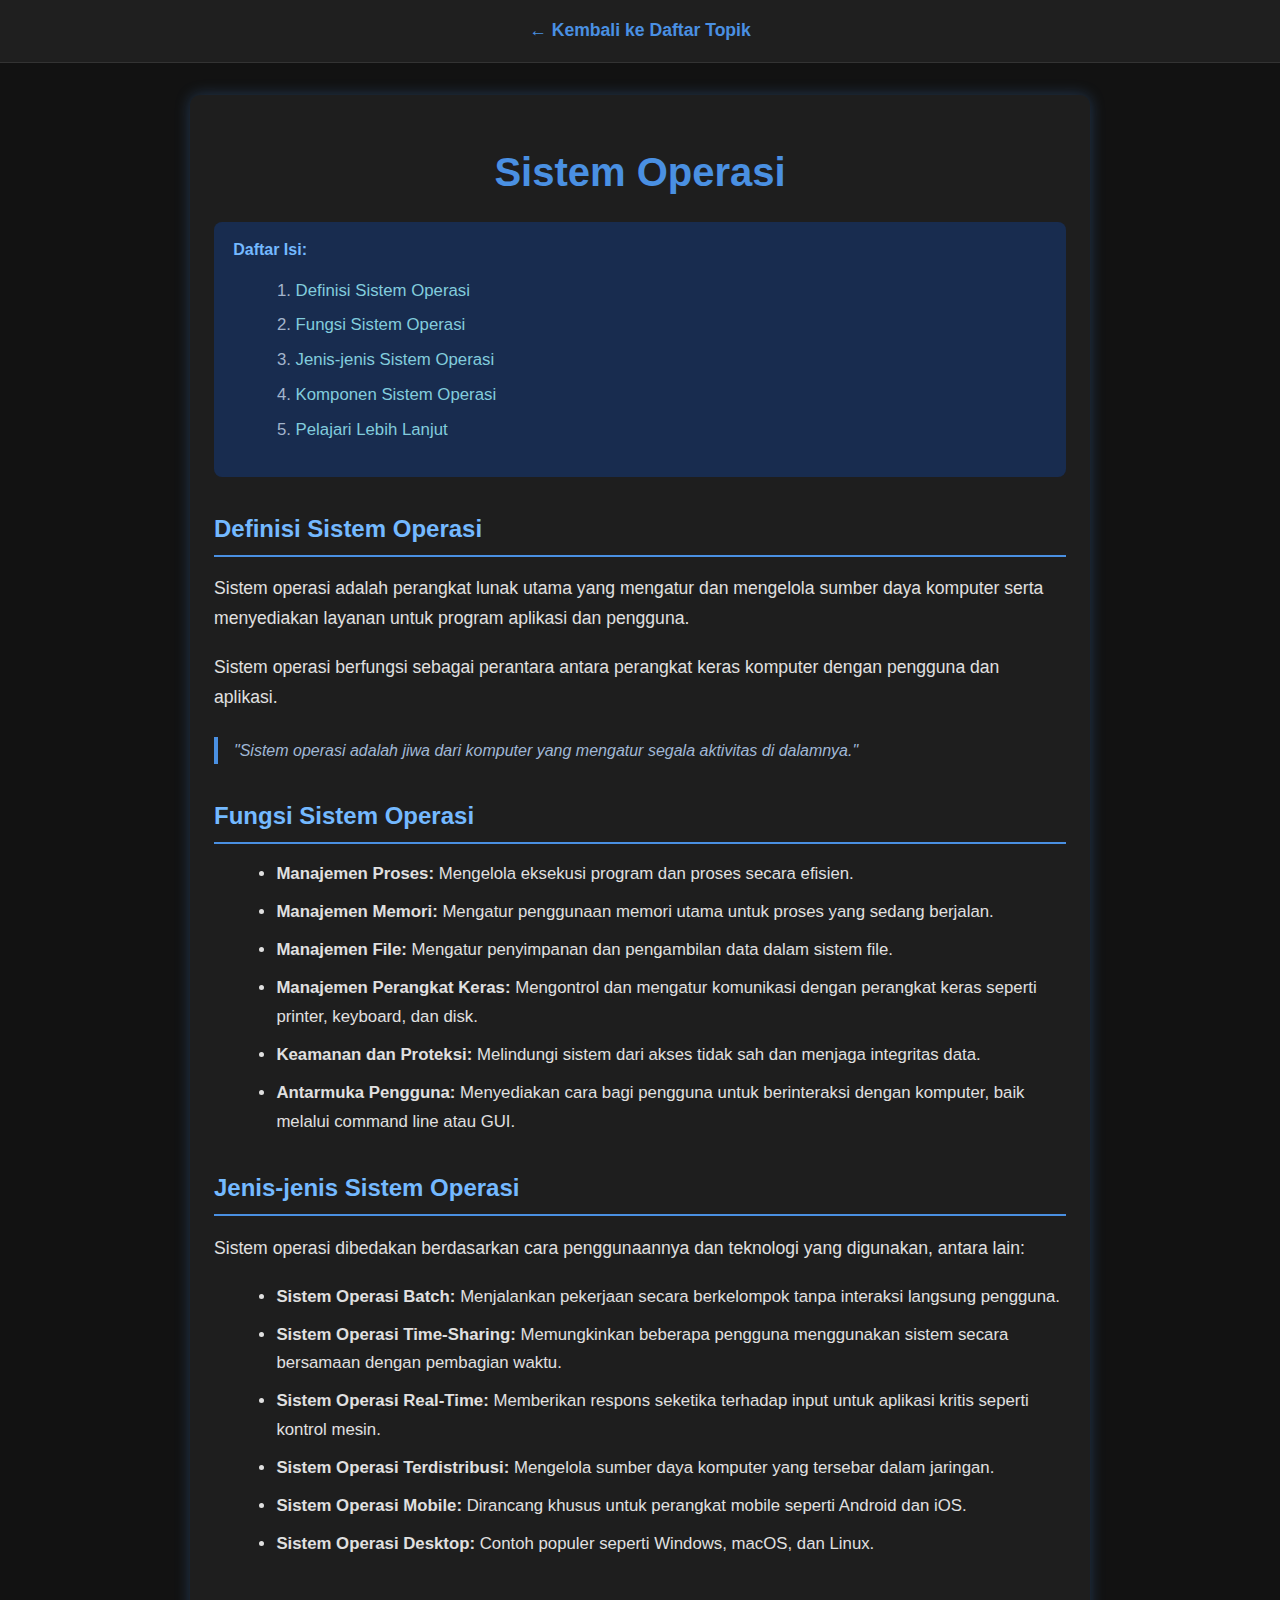
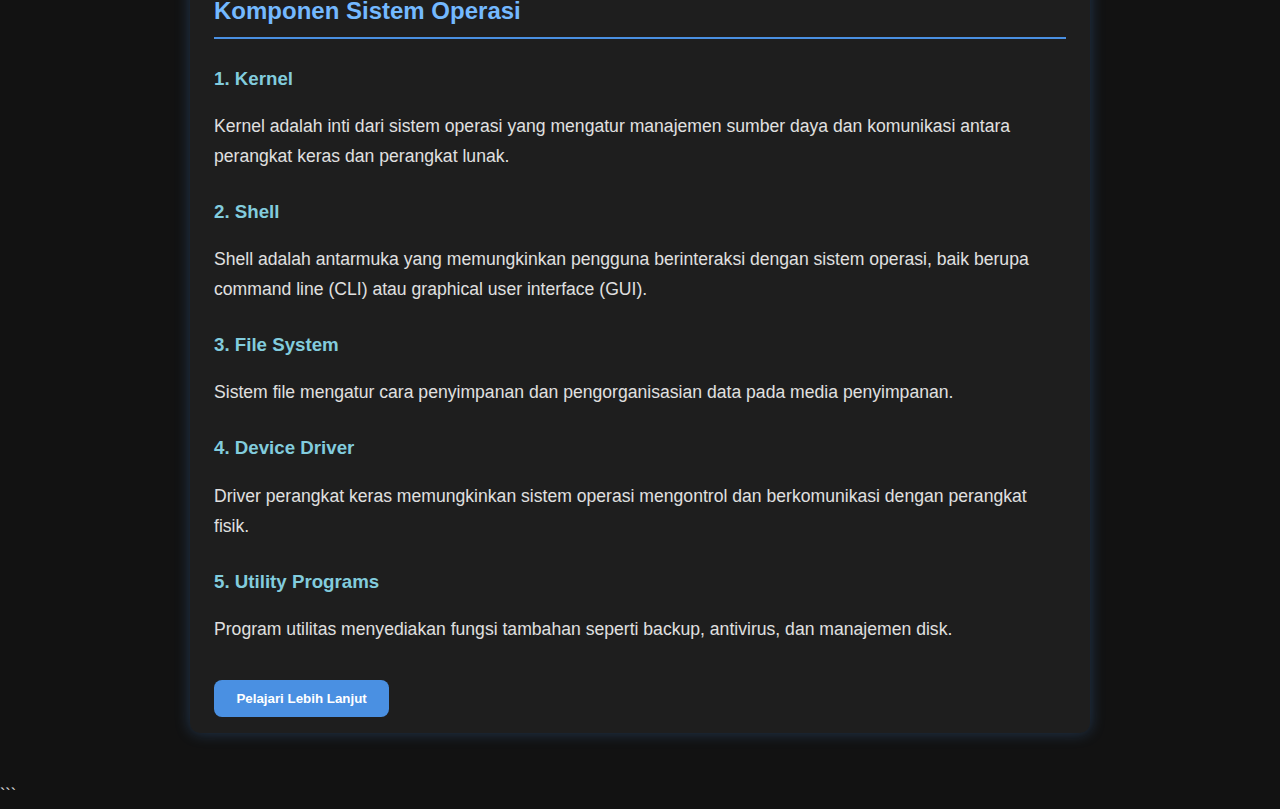
<file: Topik/materi/sistem-operasi.html>
<!DOCTYPE html>
<html lang="id">
<head>
  <meta charset="UTF-8" />
  <meta name="viewport" content="width=device-width, initial-scale=1" />
  <title>Materi Sistem Operasi - RingkasanKu</title>
  <style>
    /* Reset dan style dasar */
    *, *::before, *::after {
      box-sizing: border-box;
    }
    body {
      margin: 0;
      font-family: 'Segoe UI', Tahoma, Geneva, Verdana, sans-serif;
      background-color: #121212;
      color: #e0e0e0;
      line-height: 1.7;
      min-height: 100vh;
    }
    a {
      color: #4a90e2;
      text-decoration: none;
    }
    a:hover {
      text-decoration: underline;
    }
    nav {
      background-color: #1f1f1f;
      padding: 1rem;
      text-align: center;
      font-weight: 600;
      font-size: 1.1rem;
      border-bottom: 1px solid #333;
    }
    nav a {
      color: #4a90e2;
    }
    .container {
      max-width: 900px;
      margin: 2rem auto 3rem auto;
      padding: 1rem 1.5rem;
      background-color: #1e1e1e;
      border-radius: 10px;
      box-shadow: 0 0 15px rgb(74 144 226 / 0.3);
    }
    h1 {
      color: #4a90e2;
      margin-bottom: 1rem;
      text-align: center;
      font-weight: 700;
      font-size: 2.5rem;
    }
    h2 {
      color: #74b9ff;
      margin-top: 2rem;
      margin-bottom: 1rem;
      font-weight: 700;
      border-bottom: 2px solid #4a90e2;
      padding-bottom: 0.3rem;
    }
    h3 {
      color: #82ccdd;
      margin-top: 1.5rem;
      margin-bottom: 0.7rem;
      font-weight: 600;
    }
    p {
      margin-bottom: 1.2rem;
      font-size: 1.1rem;
    }
    ul, ol {
      margin-left: 1.4rem;
      margin-bottom: 1.2rem;
    }
    ul li, ol li {
      margin-bottom: 0.6rem;
      font-size: 1.05rem;
    }
    .btn {
      display: inline-block;
      background-color: #4a90e2;
      color: #fff;
      padding: 0.7rem 1.4rem;
      border-radius: 8px;
      font-weight: 600;
      cursor: pointer;
      border: none;
      transition: background-color 0.3s ease;
      margin-top: 1rem;
      user-select: none;
    }
    .btn:hover {
      background-color: #2c6cb0;
    }
    #pelajari-lebih-lanjut {
      display: none;
      margin-top: 1.5rem;
      padding: 1.4rem 1.5rem;
      background-color: #2c3e50;
      border-radius: 10px;
      border: 1px solid #4a90e2;
      color: #c5d6f2;
      font-size: 1.05rem;
      line-height: 1.8;
    }
    .daftar-isi {
      background: #182c4f;
      padding: 1rem 1.2rem;
      margin-bottom: 2rem;
      border-radius: 8px;
      font-size: 1rem;
      line-height: 1.5;
      color: #a3b4cc;
      user-select: none;
    }
    .daftar-isi strong {
      color: #74b9ff;
    }
    .daftar-isi a {
      color: #82ccdd;
    }
    .daftar-isi a:hover {
      text-decoration: underline;
    }
    blockquote {
      margin: 1.5rem 0;
      padding-left: 1rem;
      border-left: 4px solid #4a90e2;
      color: #a0b8d6;
      font-style: italic;
    }
    @media (max-width: 600px) {
      .container {
        margin: 1rem;
        padding: 1rem;
      }
      h1 {
        font-size: 2rem;
      }
    }
  </style>
</head>
<body>

<nav>
  <a href="../topik.html">&#8592; Kembali ke Daftar Topik</a>
</nav>

<div class="container">
  <h1>Sistem Operasi</h1>

  <div class="daftar-isi">
    <strong>Daftar Isi:</strong>
    <ol>
      <li><a href="#definisi">Definisi Sistem Operasi</a></li>
      <li><a href="#fungsi">Fungsi Sistem Operasi</a></li>
      <li><a href="#jenis">Jenis-jenis Sistem Operasi</a></li>
      <li><a href="#komponen">Komponen Sistem Operasi</a></li>
      <li><a href="#pelajari-lebih-lanjut">Pelajari Lebih Lanjut</a></li>
    </ol>
  </div>

  <section id="definisi">
    <h2>Definisi Sistem Operasi</h2>
    <p>
      Sistem operasi adalah perangkat lunak utama yang mengatur dan mengelola sumber daya komputer serta menyediakan layanan untuk program aplikasi dan pengguna.
    </p>
    <p>
      Sistem operasi berfungsi sebagai perantara antara perangkat keras komputer dengan pengguna dan aplikasi.
    </p>
    <blockquote>
      "Sistem operasi adalah jiwa dari komputer yang mengatur segala aktivitas di dalamnya."
    </blockquote>
  </section>

  <section id="fungsi">
    <h2>Fungsi Sistem Operasi</h2>
    <ul>
      <li><strong>Manajemen Proses:</strong> Mengelola eksekusi program dan proses secara efisien.</li>
      <li><strong>Manajemen Memori:</strong> Mengatur penggunaan memori utama untuk proses yang sedang berjalan.</li>
      <li><strong>Manajemen File:</strong> Mengatur penyimpanan dan pengambilan data dalam sistem file.</li>
      <li><strong>Manajemen Perangkat Keras:</strong> Mengontrol dan mengatur komunikasi dengan perangkat keras seperti printer, keyboard, dan disk.</li>
      <li><strong>Keamanan dan Proteksi:</strong> Melindungi sistem dari akses tidak sah dan menjaga integritas data.</li>
      <li><strong>Antarmuka Pengguna:</strong> Menyediakan cara bagi pengguna untuk berinteraksi dengan komputer, baik melalui command line atau GUI.</li>
    </ul>
  </section>

  <section id="jenis">
    <h2>Jenis-jenis Sistem Operasi</h2>
    <p>
      Sistem operasi dibedakan berdasarkan cara penggunaannya dan teknologi yang digunakan, antara lain:
    </p>
    <ul>
      <li><strong>Sistem Operasi Batch:</strong> Menjalankan pekerjaan secara berkelompok tanpa interaksi langsung pengguna.</li>
      <li><strong>Sistem Operasi Time-Sharing:</strong> Memungkinkan beberapa pengguna menggunakan sistem secara bersamaan dengan pembagian waktu.</li>
      <li><strong>Sistem Operasi Real-Time:</strong> Memberikan respons seketika terhadap input untuk aplikasi kritis seperti kontrol mesin.</li>
      <li><strong>Sistem Operasi Terdistribusi:</strong> Mengelola sumber daya komputer yang tersebar dalam jaringan.</li>
      <li><strong>Sistem Operasi Mobile:</strong> Dirancang khusus untuk perangkat mobile seperti Android dan iOS.</li>
      <li><strong>Sistem Operasi Desktop:</strong> Contoh populer seperti Windows, macOS, dan Linux.</li>
    </ul>
  </section>

  <section id="komponen">
    <h2>Komponen Sistem Operasi</h2>
    <h3>1. Kernel</h3>
    <p>
      Kernel adalah inti dari sistem operasi yang mengatur manajemen sumber daya dan komunikasi antara perangkat keras dan perangkat lunak.
    </p>
    <h3>2. Shell</h3>
    <p>
      Shell adalah antarmuka yang memungkinkan pengguna berinteraksi dengan sistem operasi, baik berupa command line (CLI) atau graphical user interface (GUI).
    </p>
    <h3>3. File System</h3>
    <p>
      Sistem file mengatur cara penyimpanan dan pengorganisasian data pada media penyimpanan.
    </p>
    <h3>4. Device Driver</h3>
    <p>
      Driver perangkat keras memungkinkan sistem operasi mengontrol dan berkomunikasi dengan perangkat fisik.
    </p>
    <h3>5. Utility Programs</h3>
    <p>
      Program utilitas menyediakan fungsi tambahan seperti backup, antivirus, dan manajemen disk.
    </p>
  </section>

  <button id="toggle-btn" class="btn" aria-expanded="false" aria-controls="pelajari-lebih-lanjut">
    Pelajari Lebih Lanjut
  </button>

  <section id="pelajari-lebih-lanjut" tabindex="-1" aria-hidden="true">

    <section id="jenis">
 <h2>Contoh Sistem Operasi Populer</h2>
  <p>
    Berikut ini beberapa contoh sistem operasi yang banyak digunakan di berbagai perangkat:
  </p>
  <ul>
    <li><strong>Windows:</strong> Sistem operasi buatan Microsoft yang sangat populer untuk komputer pribadi dan kantor dengan antarmuka grafis yang mudah digunakan.</li>
    <li><strong>Linux:</strong> Sistem operasi open-source yang dikenal fleksibel dan aman, digunakan di server, desktop, dan perangkat embedded.</li>
    <li><strong>macOS:</strong> Sistem operasi dari Apple yang khusus digunakan pada komputer Mac, terkenal dengan desain elegan dan kestabilan tinggi.</li>
    <li><strong>Android:</strong> Sistem operasi berbasis Linux yang paling banyak digunakan pada perangkat smartphone dan tablet.</li>
    <li><strong>iOS:</strong> Sistem operasi mobile dari Apple untuk iPhone dan iPad, terkenal dengan keamanan dan ekosistem aplikasi yang ketat.</li>
  </ul>
</section>

 <section class="os-types">
  <h2>Keunggulan Sistem Operasi</h2>

  <article class="os-card">
    <h3> Windows</h3>
    <p>
      Windows adalah sistem operasi buatan Microsoft yang paling banyak digunakan di dunia, terutama pada komputer pribadi (PC). Antarmukanya yang user-friendly membuatnya mudah dioperasikan oleh pengguna dari berbagai kalangan. Versi-versi populernya termasuk Windows XP, Windows 7, Windows 10, dan Windows 11.
    </p>
    <ul>
      <li><strong>Keunggulan:</strong> Kompatibel dengan banyak software dan game, tampilan grafis menarik, banyak dukungan teknis dan komunitas.</li>
      <li><strong>Kekurangan:</strong> Sistem berbayar (berlisensi), rentan terhadap malware jika tidak dilindungi dengan antivirus.</li>
    </ul>
  </article>

  <article class="os-card">
    <h3>🐧 Linux</h3>
    <p>
      Linux adalah sistem operasi open-source yang berbasis Unix. Banyak digunakan oleh developer, administrator server, dan juga pengguna yang menginginkan sistem gratis dan fleksibel. Karena bersifat terbuka, Linux memiliki banyak "distro" (distribusi) yang bisa dipilih sesuai kebutuhan.
    </p>
    <p><strong>Beberapa distro Linux populer:</strong></p>
    <ul>
      <li><strong>Ubuntu:</strong> Cocok untuk pemula, dengan antarmuka modern dan kemudahan penggunaan.</li>
      <li><strong>Debian:</strong> Stabil dan banyak digunakan untuk server.</li>
      <li><strong>Fedora:</strong> Cocok untuk pengguna yang suka fitur terbaru.</li>
      <li><strong>Arch Linux:</strong> Untuk pengguna tingkat lanjut yang ingin sistem yang dapat dikustomisasi dari bawah.</li>
      <li><strong>Kali Linux:</strong> Didesain untuk keperluan keamanan siber dan penetration testing.</li>
    </ul>
    <ul>
      <li><strong>Keunggulan:</strong> Gratis dan open-source, ringan, aman dari virus, sangat fleksibel dan bisa dimodifikasi sesuai kebutuhan.</li>
      <li><strong>Kekurangan:</strong> Tidak semua software populer mendukung Linux, butuh waktu belajar lebih untuk pemula.</li>
    </ul>
  </article>

  <article class="os-card">
    <h3>📱 Android</h3>
    <p>
      Android adalah sistem operasi berbasis Linux yang dirancang untuk perangkat mobile seperti smartphone dan tablet. Dikembangkan oleh Google, Android mendominasi pasar sistem operasi mobile global.
    </p>
    <ul>
      <li><strong>Keunggulan:</strong> Open-source, banyak pilihan aplikasi, fleksibel, dan tersedia di banyak jenis perangkat.</li>
      <li><strong>Kekurangan:</strong> Beberapa perangkat lambat mendapatkan update, adanya potensi fragmentasi antar versi.</li>
    </ul>
  </article>
</section>

<h3>Contoh Sistem Operasi Populer dan Karakteristiknya</h3>
<ul>
  <li>
    <strong>Windows:</strong><br>
    Dikembangkan oleh Microsoft, Windows adalah sistem operasi dengan antarmuka grafis yang user-friendly dan sangat kompatibel dengan banyak perangkat lunak dan hardware. Cocok untuk pengguna rumahan, kantor, dan gaming.
  </li>
  <li>
    <strong>Linux:</strong><br>
    Merupakan sistem operasi open-source yang sangat fleksibel. Linux digunakan secara luas pada server web, superkomputer, dan juga desktop bagi pengguna yang ingin sistem yang lebih dapat dikustomisasi dan aman.
  </li>
  <li>
    <strong>macOS:</strong><br>
    Sistem operasi eksklusif untuk perangkat Apple Mac, macOS terkenal dengan kestabilan, keamanan, dan desain antarmuka yang intuitif. Cocok untuk pekerjaan kreatif seperti desain grafis dan video editing.
  </li>
  <li>
    <strong>Android:</strong><br>
    Sistem operasi mobile berbasis Linux yang dikembangkan oleh Google, Android mendominasi pasar smartphone dan tablet. Mendukung banyak aplikasi dan kustomisasi oleh pengguna dan produsen perangkat.
  </li>
  <li>
    <strong>iOS:</strong><br>
    Sistem operasi mobile buatan Apple yang digunakan pada iPhone dan iPad. iOS dikenal dengan sistem keamanan yang ketat dan ekosistem aplikasi yang terkontrol dengan baik.
  </li>
</ul>

    <h2>Pelajari Lebih Lanjut tentang Sistem Operasi</h2>
    <p>
      Sistem operasi merupakan salah satu komponen paling penting dalam dunia teknologi komputer modern. Dengan berkembangnya teknologi hardware dan kebutuhan aplikasi yang semakin kompleks, sistem operasi juga mengalami evolusi yang signifikan. Berikut ini adalah penjelasan teknis mendalam yang membahas konsep, arsitektur, hingga mekanisme kerja sistem operasi secara rinci.
    </p>
    <h3>Arsitektur Sistem Operasi</h3>
    <p>
      Arsitektur sistem operasi biasanya terdiri dari beberapa lapisan yang terorganisir secara hierarki:
    </p>
    <ul>
      <li><strong>Lapisan Kernel:</strong> Mengelola komunikasi langsung dengan perangkat keras dan sumber daya sistem.</li>
      <li><strong>Lapisan Sistem Call Interface:</strong> Menyediakan API untuk program aplikasi agar dapat memanfaatkan layanan sistem operasi.</li>
      <li><strong>Lapisan User Space:</strong> Tempat program aplikasi dan utilitas berjalan secara terpisah dari kernel untuk keamanan dan stabilitas.</li>
    </ul>
    <h3>Manajemen Proses dan Thread</h3>
    <p>
      Sistem operasi mengelola proses yang merupakan program yang sedang berjalan. Proses bisa memiliki satu atau lebih thread yang memungkinkan eksekusi beberapa bagian program secara paralel. Sistem operasi bertanggung jawab dalam scheduling, sinkronisasi, dan komunikasi antar proses untuk memastikan kinerja yang optimal.
    </p>
    <h3>Manajemen Memori</h3>
    <p>
      Memori utama dibagi menjadi beberapa bagian yang dialokasikan ke proses yang aktif. Sistem operasi menggunakan teknik seperti paging dan segmentation untuk mengatur dan melindungi memori antar proses, mencegah konflik dan kebocoran data.
    </p>
    <h3>File System dan Penyimpanan</h3>
    <p>
      Sistem file menyediakan struktur direktori, metadata, dan mekanisme akses data yang terorganisir. Berbagai jenis sistem file seperti FAT32, NTFS, ext4, dan lainnya memiliki karakteristik khusus yang disesuaikan dengan kebutuhan dan performa.
    </p>
    <h3>Keamanan dan Proteksi</h3>
    <p>
      Sistem operasi menyediakan mekanisme autentikasi pengguna, kontrol akses file, enkripsi data, dan firewall untuk menjaga sistem dari ancaman dan menjaga integritas data.
    </p>
    <h3>Virtualisasi dan Sistem Operasi Modern</h3>
    <p>
      Teknologi virtualisasi memungkinkan menjalankan beberapa sistem operasi sekaligus di satu perangkat keras fisik melalui hypervisor. Ini sangat penting dalam lingkungan server dan cloud computing untuk efisiensi sumber daya.
    </p>
  </section>
</div>

<script>
  const toggleBtn = document.getElementById('toggle-btn');
  const pelajariSection = document.getElementById('pelajari-lebih-lanjut');

  toggleBtn.addEventListener('click', () => {
    const isHidden = pelajariSection.style.display === 'none' || pelajariSection.style.display === '';
    if (isHidden) {
      pelajariSection.style.display = 'block';
      toggleBtn.setAttribute('aria-expanded', 'true');
      pelajariSection.setAttribute('aria-hidden', 'false');
      pelajariSection.focus();
      toggleBtn.textContent = 'Tutup Pelajari Lebih Lanjut';
    } else
{
pelajariSection.style.display = 'none';
toggleBtn.setAttribute('aria-expanded', 'false');
pelajariSection.setAttribute('aria-hidden', 'true');
toggleBtn.textContent = 'Pelajari Lebih Lanjut';
}
});
</script>

</body> </html> ```
</file>
<file: Kontak/kontak.css>
/* Reset dasar & font */
* {
  margin: 0;
  padding: 0;
  box-sizing: border-box;
  font-family: 'Segoe UI', Tahoma, Geneva, Verdana, sans-serif;
}

body {
  background-color: #121212;
  color: #e0e0e0;
  line-height: 1.6;
  min-height: 100vh;
}

.container {
  max-width: 900px;
  margin: 2rem auto 3rem auto;
  padding: 1rem 1.5rem;
}

.navbar {
  background: #121224;
  padding: 1rem 0;
  position: sticky;
  top: 0;
  z-index: 1000;
}

.nav-container {
  display: flex;
  justify-content: space-between;
  align-items: center;
  max-width: 1000px;
  margin: auto;
  padding: 0 1rem;
}

.logo {
  font-weight: 700;
  font-size: 1.6rem;
  color: #5cf;
}

.nav-links {
  list-style: none;
  display: flex;
  gap: 2rem;
}

.nav-links a {
  text-decoration: none;
  color: #aaa;
  font-weight: 600;
  transition: color 0.3s ease;
}

.nav-links a:hover,
.nav-links a.active {
  color: #5cf;
}

.kontak-container h1 {
  font-size: 2.5rem;
  color: #5cf;
  margin-bottom: 1rem;
  text-align: center;
}

.kontak-container p {
  text-align: center;
  margin-bottom: 2rem;
  color: #bbb;
  font-size: 1.1rem;
}

.kontak-form {
  background-color: #1e1e1e;
  padding: 2rem;
  border-radius: 10px;
  box-shadow: 0 0 20px rgb(74 144 226 / 0.3);
  margin-bottom: 3rem;
}

.kontak-form label {
  display: block;
  margin-bottom: 0.5rem;
  font-weight: 600;
  color: #4a90e2;
}

.kontak-form input,
.kontak-form textarea {
  width: 100%;
  padding: 0.7rem;
  margin-bottom: 1.5rem;
  border-radius: 6px;
  border: none;
  font-size: 1rem;
  background-color: #2c2c3c;
  color: #ddd;
  resize: vertical;
  transition: background-color 0.3s ease;
}

.kontak-form input:focus,
.kontak-form textarea:focus {
  outline: none;
  background-color: #3a3a5a;
}

.btn {
  background-color: #4a90e2;
  color: white;
  padding: 0.75rem 1.6rem;
  border-radius: 8px;
  font-weight: 600;
  cursor: pointer;
  border: none;
  transition: background-color 0.3s ease;
  display: block;
  margin: 0 auto;
}

.btn:hover {
  background-color: #2c6cb0;
}

.info-kontak {
  text-align: center;
  background-color: #1a1a2e;
  padding: 1.5rem 1rem;
  border-radius: 10px;
  box-shadow: 0 0 15px rgb(74 144 226 / 0.3);
}

.info-kontak h2 {
  color: #5cf;
  margin-bottom: 1rem;
}

.info-kontak p {
  margin-bottom: 0.6rem;
  font-size: 1.1rem;
  color: #bbb;
}
</file>
<file: Main/main.css>
/* MAIN.CSS */

/* Reset dan Font */
* {
  margin: 0;
  padding: 0;
  box-sizing: border-box;
  scroll-behavior: smooth;
  font-family: 'Segoe UI', sans-serif;
}

body {
  background: #0e0e0e;
  color: #f0f0f0;
  line-height: 1.6;
}

.container {
  width: 90%;
  max-width: 1200px;
  margin: 0 auto;
}

/* Navbar */
.navbar {
  background: #111;
  padding: 1rem 0;
  position: sticky;
  top: 0;
  z-index: 999;
}

.nav-container {
  display: flex;
  justify-content: space-between;
  align-items: center;
}

.logo {
  font-size: 1.5rem;
  font-weight: bold;
  color: #fff;
}

.nav-links {
  display: flex;
  gap: 2rem;
  list-style: none;
}

.nav-links a {
  color: #ccc;
  text-decoration: none;
  transition: color 0.3s;
}

.nav-links a:hover {
  color: #fff;
}

/* Section */
.section {
  padding: 5rem 0;
  
  opacity: 0;
  transform: translateY(20px);
  transition: opacity 1s ease, transform 1s ease;
}

.section.fade.show {
  opacity: 1;
  transform: translateY(0);
}

.section-alt {
  background: #1c1c1c;
}

h1, h2, h3 {
  margin-bottom: 1rem;
}

h1 {
  font-size: 2.5rem;
}

h2 {
  font-size: 2rem;
  border-left: 5px solid #5cf;
  padding-left: 1rem;
}

p.lead {
  font-size: 1.2rem;
  margin-bottom: 1rem;
}

.highlight {
  color: #5cf;
  font-weight: bold;
}

/* Grid & Cards */
.grid-3 {
  display: grid;
  grid-template-columns: repeat(auto-fit, minmax(250px, 1fr));
  gap: 2rem;
  margin-top: 2rem;
}

.card {
  background: #222;
  padding: 2rem;
  border-radius: 1rem;
  transition: transform 0.3s;
}

.card:hover {
  transform: translateY(-10px);
}

.fitur-list {
  list-style: none;
  margin-top: 1rem;
  padding-left: 1rem;
}

.fitur-list li {
  margin-bottom: 1rem;
  position: relative;
}

/* Topik Scroll */
.topik-scroll {
  display: flex;
  overflow-x: auto;
  padding: 1rem 0;
  gap: 1.5rem;
}

.topik-card {
  background: #2a2a2a;
  min-width: 280px;
  padding: 1.5rem;
  border-radius: 1rem;
  flex-shrink: 0;
  transition: box-shadow 0.3s ease;
}

.topik-card:hover {
  box-shadow: 0 0 10px #5cf;
}

.btn-outline {
  display: inline-block;
  margin-top: 1rem;
  padding: 0.6rem 1rem;
  border: 1px solid #5cf;
  color: #5cf;
  border-radius: 5px;
  text-decoration: none;
  transition: background 0.3s;
}

.btn-outline:hover {
  background: #5cf;
  color: #000;
}

.btn-primary {
  background: #5cf;
  color: #000;
  padding: 0.8rem 1.5rem;
  border-radius: 0.5rem;
  text-decoration: none;
  font-weight: bold;
}

.btn-primary:hover {
  background: #46b0ff;
}

/* Footer */
.footer {
  background: #111;
  text-align: center;
  padding: 2rem 0;
  font-size: 0.9rem;
  color: #aaa;
}

/* Scrollbar Styling */
.topik-scroll::-webkit-scrollbar {
  height: 8px;
}

.topik-scroll::-webkit-scrollbar-thumb {
  background: #5cf;
  border-radius: 5px;
}

.btn {
  display: inline-block;
  padding: 12px 24px;
  background-color: #2563eb; /* biru terang */
  color: white;
  font-weight: 600;
  border-radius: 8px;
  text-decoration: none;
  transition: background-color 0.3s ease;
  box-shadow: 0 3px 6px rgba(37, 99, 235, 0.5);
}

.btn:hover {
  background-color: #1e40af; /* biru lebih gelap saat hover */
}
</file>
<file: Tentang/tentang.css>
/* Reset & font */
* {
  margin: 0;
  padding: 0;
  box-sizing: border-box;
  font-family: 'Segoe UI', Tahoma, Geneva, Verdana, sans-serif;
  scroll-behavior: smooth;
}

body {
  background-color: #0f0f1a;
  color: #ddd;
  line-height: 1.6;
}

/* Container Umum */
.container {
  max-width: 1000px;
  margin: auto;
  padding: 2rem 1rem;
}

/* Navbar */
.navbar {
  background: #121224;
  padding: 1rem 0;
  position: sticky;
  top: 0;
  z-index: 1000;
}

.nav-container {
  display: flex;
  justify-content: space-between;
  align-items: center;
  max-width: 1000px;
  margin: auto;
  padding: 0 1rem;
}

.logo {
  font-weight: 700;
  font-size: 1.6rem;
  color: #5cf;
}

.nav-links {
  list-style: none;
  display: flex;
  gap: 2rem;
}

.nav-links a {
  text-decoration: none;
  color: #aaa;
  font-weight: 600;
  transition: color 0.3s ease;
}

.nav-links a:hover,
.nav-links a.active {
  color: #5cf;
}

/* Grid Anggota */
.anggota-section {
  display: grid;
  grid-template-columns: repeat(auto-fit, minmax(280px, 1fr));
  gap: 1.5rem;
  padding: 3rem 1rem;
}

.anggota-card {
  background: rgba(255, 255, 255, 0.05);
  backdrop-filter: blur(10px);
  border-radius: 12px;
  padding: 1rem;
  text-align: center;
  box-shadow: 0 0 20px rgba(92, 200, 255, 0.15);
  transition: transform 0.3s ease, box-shadow 0.3s ease;
}

.anggota-card:hover {
  transform: translateY(-5px);
  box-shadow: 0 0 25px rgba(92, 200, 255, 0.3);
}

.anggota-card img {
  width: 100%;
  aspect-ratio: 1;
  object-fit: cover;
  border-radius: 10px;
  margin-bottom: 0.8rem;
  border: 2px solid #5cf3;
}

.anggota-card h3 {
  color: #5cf;
  font-size: 1.2rem;
}

/* Informasi Tambahan */
.keterangan {
  text-align: center;
  max-width: 800px;
  margin: 3rem auto 4rem;
  padding: 2rem;
  background: #1c1c3a;
  border-radius: 12px;
  box-shadow: 0 0 10px #222244;
  color: #ccc;
  font-size: 1.1rem;
}

.keterangan h2 {
  margin-bottom: 1rem;
  color: #7af;
}

.footer {
  text-align: center;
  padding: 2rem 1rem;
  background-color: #121224;
  color: #666;
  font-size: 0.9rem;
  margin-top: 4rem;
}

/* Tambahkan di tentang.css */

.anggota-card.fade {
  opacity: 0;
  transform: translateY(30px);
  transition: opacity 0.8s ease, transform 0.8s ease;
}

.anggota-card.show {
  opacity: 1;
  transform: translateY(0);
}
</file>
<file: Topik/topik.css>
/* Reset & font */
* {
  margin: 0;
  padding: 0;
  box-sizing: border-box;
  font-family: 'Segoe UI', Tahoma, Geneva, Verdana, sans-serif;
  scroll-behavior: smooth;
}

body {
  background-color: #0f0f1a;
  color: #ddd;
  line-height: 1.6;
}

.container {
  max-width: 1000px;
  margin: auto;
  padding: 2rem 1rem;
}

/* Navbar */
.navbar {
  background: #121224;
  padding: 1rem 0;
  position: sticky;
  top: 0;
  z-index: 1000;
}

.nav-container {
  display: flex;
  justify-content: space-between;
  align-items: center;
  max-width: 1000px;
  margin: auto;
  padding: 0 1rem;
}

.logo {
  font-weight: 700;
  font-size: 1.6rem;
  color: #5cf;
}

.nav-links {
  list-style: none;
  display: flex;
  gap: 2rem;
}

.nav-links a {
  text-decoration: none;
  color: #aaa;
  font-weight: 600;
  transition: color 0.3s ease;
}

.nav-links a:hover,
.nav-links a.active {
  color: #5cf;
}

/* Header */
.topik-header {
  text-align: center;
  margin: 3rem 0 4rem 0;
}

.topik-header h1 {
  font-size: 2.8rem;
  color: #5cf;
  margin-bottom: 0.5rem;
}

.topik-header p {
  font-size: 1.2rem;
  color: #bbb;
}

/* Section Topik */
.topik-section {
  background-color: #1c1c3a;
  border-radius: 1rem;
  padding: 2rem;
  margin-bottom: 3rem;
  box-shadow: 0 0 10px #222244;
  display: flex;
  flex-wrap: wrap;
  gap: 1.5rem;
  align-items: center;
  opacity: 0;
  transform: translateY(20px);
  transition: opacity 1s ease, transform 1s ease;
}

.topik-section.show {
  opacity: 1;
  transform: translateY(0);
}

.topik-section h2 {
  flex-basis: 100%;
  color: #7af;
  margin-bottom: 1rem;
}

.topik-section p {
  flex: 1 1 400px;
  font-size: 1.1rem;
  color: #ccc;
}

.topik-section img {
  flex: 1 1 300px;
  max-width: 300px;
  border-radius: 0.7rem;
  box-shadow: 0 0 15px #5cf;
}

/* Footer */
.footer {
  text-align: center;
  padding: 2rem 1rem;
  background-color: #121224;
  color: #666;
  font-size: 0.9rem;
  margin-top: 4rem;
}

.btn {
  display: inline-block;
  background-color: #007BFF; /* biru */
  color: white;
  padding: 10px 20px;
  margin-top: 12px;
  text-decoration: none;
  border-radius: 6px;
  font-weight: 600;
  transition: background-color 0.3s ease;
}

.btn:hover {
  background-color: #0056b3; /* lebih gelap saat hover */
}
</file>
